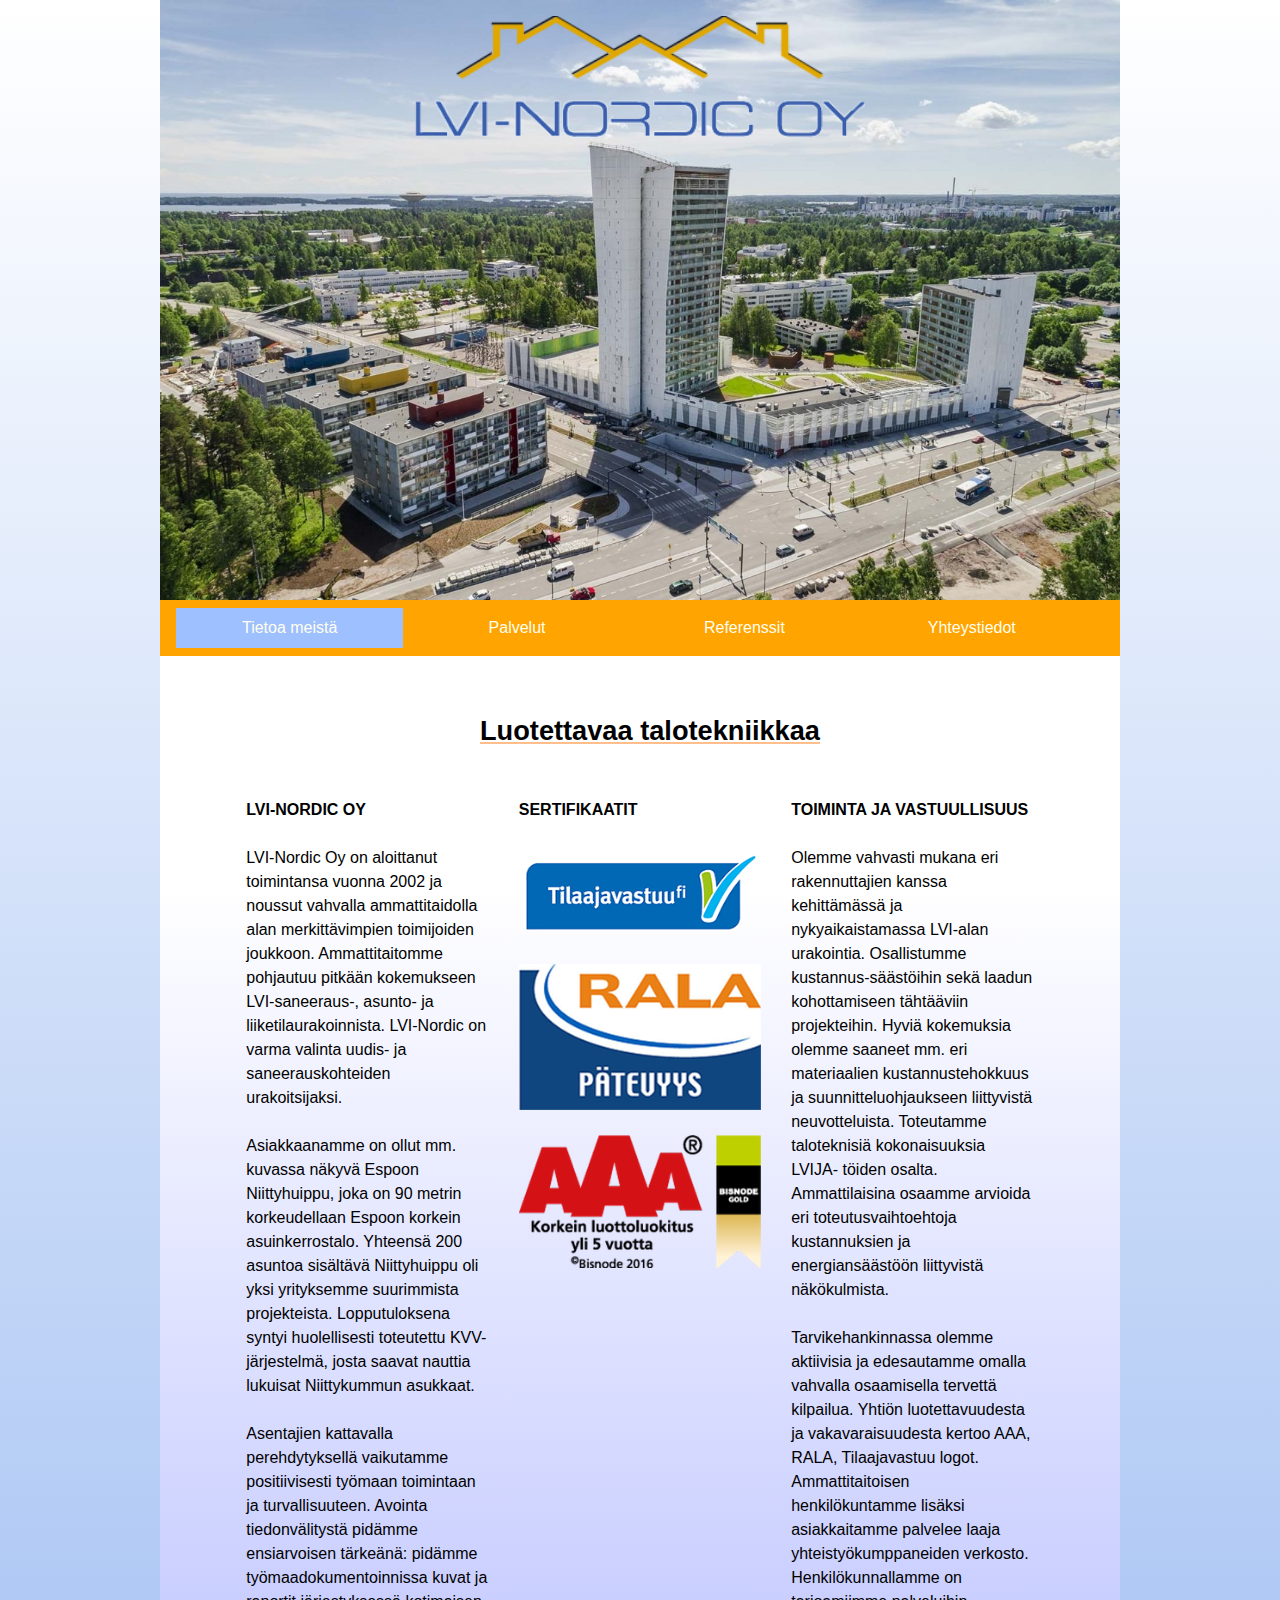
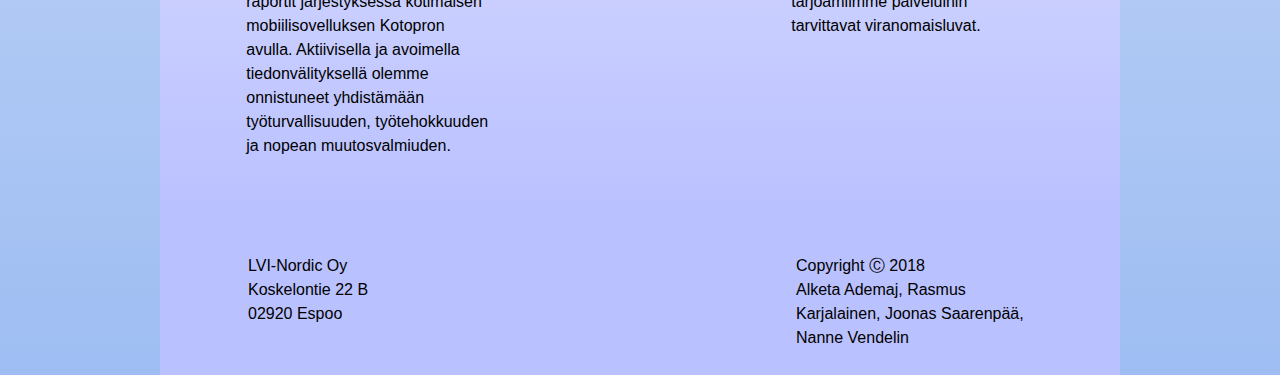
<file: LVI-Nordic-Oy-/Nordic Oy/index/index.html>
<!DOCTYPE html>
<html lang="fi">
  <head>
    <meta charset="UTF-8">
    <meta name="viewport" content="width=device-width, initial-scale=1, shrink-to-fit=no">
    
    <link rel="stylesheet" href="https://maxcdn.bootstrapcdn.com/bootstrap/4.0.0/css/bootstrap.min.css" integrity="sha384-Gn5384xqQ1aoWXA+058RXPxPg6fy4IWvTNh0E263XmFcJlSAwiGgFAW/dAiS6JXm" crossorigin="anonymous">
    <link rel="stylesheet" media="only screen and (max-width: 400px)" type="text/css" href="style_mobile.css" />
    <link rel="stylesheet" media="only screen and (min-width: 401px)" type="text/css"  href="style.css" />

    <title>
      LVI-Nordic Oy
    </title>
    <!-- Required meta tags -->



    <!-- Bootstrap CSS -->

  </head>

  <body>

    <header><img src="../kuvat/uusi_logo1.png" id="logo" class="img-fluid" alt="lvi nordic logo ja taustakuvana espoon niittyhuippu" height=450 width=450></header>

<nav class="navbar navbar-expand-sm navbar-dark">

  <button class="navbar-toggler" type="button" data-toggle="collapse" data-target="#navbarSupportedContent" aria-controls="navbarSupportedContent" aria-expanded="false" aria-label="Toggle navigation">
    <span class="navbar-toggler-icon"></span>
  </button>
  <div class="collapse navbar-collapse" id="navbarSupportedContent">
  <ul class="navbar-nav mr-auto nav-justified">
    <li class="nav-item">
      <a class="nav-link active" href="index.html">Tietoa meistä</a>
    </li>
    <li class="nav-item">
      <a class="nav-link" href="../palvelut/palvelut.html">Palvelut</a>
    </li>
    <li class="nav-item">
      <a class="nav-link" href="../referenssit/referenssit.html">Referenssit</a>
    </li>
    <li class="nav-item">
      <a class="nav-link" href="../yhteystiedot/yhteystiedot.html">Yhteystiedot</a>
    </li>
  </ul>
  </div>
</nav>

      <div class="container">
		<section>
		<h2>Luotettavaa talotekniikkaa</h2>
          <div class="row">
            <div class="col-sm-4 lvinordic"> <b> LVI-NORDIC OY </b> <br><br>
					
					LVI-Nordic Oy on aloittanut toimintansa vuonna 2002 ja noussut vahvalla ammattitaidolla alan merkittävimpien toimijoiden joukkoon. Ammattitaitomme pohjautuu pitkään kokemukseen LVI-saneeraus-, asunto- ja liiketilaurakoinnista. LVI-Nordic on varma valinta uudis- ja saneerauskohteiden urakoitsijaksi.
					<br><br>
					Asiakkaanamme on ollut mm. kuvassa näkyvä Espoon Niittyhuippu, joka on 90 metrin korkeudellaan Espoon korkein asuinkerrostalo. Yhteensä 200 asuntoa sisältävä Niittyhuippu oli yksi yrityksemme suurimmista projekteista. Lopputuloksena syntyi huolellisesti toteutettu KVV-järjestelmä, josta saavat nauttia lukuisat Niittykummun asukkaat.
					<br><br>
					Asentajien kattavalla perehdytyksellä vaikutamme positiivisesti työmaan toimintaan ja turvallisuuteen. Avointa tiedonvälitystä pidämme ensiarvoisen tärkeänä: pidämme työmaadokumentoinnissa kuvat ja raportit järjestyksessä kotimaisen mobiilisovelluksen Kotopron avulla. Aktiivisella ja avoimella tiedonvälityksellä olemme onnistuneet yhdistämään työturvallisuuden, työtehokkuuden ja nopean muutosvalmiuden.
					<br> </div>
			
			<div class="col-sm-4 sertifikaatit"> <b> SERTIFIKAATIT </b> <br><br>
					<img src="../kuvat/tilaajavastuu.png" class="img-fluid sertifikaatti01" alt="kuva tilaajavastuu-logosta">
					<img src="../kuvat/rala.png" class="img-fluid sertifikaatti" alt="kuva Rala-sertifikaatista"> <br>
					<img src="../kuvat/aaa.png" class="img-fluid sertifikaatti" alt="kuva AAA-sertifikaattiluokituksesta"> <br>
			</div>
			
            <div class="col-sm-4 toiminta"> <b> TOIMINTA JA VASTUULLISUUS </b> <br><br>
					
					Olemme vahvasti mukana eri rakennuttajien kanssa kehittämässä ja nykyaikaistamassa LVI-alan urakointia. Osallistumme kustannus-säästöihin sekä laadun kohottamiseen tähtääviin projekteihin. Hyviä kokemuksia olemme saaneet mm. eri materiaalien kustannustehokkuus ja suunnitteluohjaukseen liittyvistä neuvotteluista. Toteutamme taloteknisiä kokonaisuuksia LVIJA- töiden osalta. Ammattilaisina osaamme arvioida eri toteutusvaihtoehtoja kustannuksien ja energiansäästöön liittyvistä näkökulmista.
					<br><br>
					Tarvikehankinnassa olemme aktiivisia ja edesautamme omalla vahvalla osaamisella tervettä kilpailua. Yhtiön luotettavuudesta ja vakavaraisuudesta kertoo AAA, RALA, Tilaajavastuu logot. Ammattitaitoisen henkilökuntamme lisäksi asiakkaitamme palvelee laaja yhteistyökumppaneiden verkosto. Henkilökunnallamme on tarjoamiimme palveluihin tarvittavat viranomaisluvat.
					<br> </div>
					</div>
		</section>
	  </div>
	  
	  
        <!-- Optional JavaScript -->
        <!-- jQuery first, then Popper.js, then Bootstrap JS -->
        <script src="https://code.jquery.com/jquery-3.2.1.slim.min.js" integrity="sha384-KJ3o2DKtIkvYIK3UENzmM7KCkRr/rE9/Qpg6aAZGJwFDMVNA/GpGFF93hXpG5KkN" crossorigin="anonymous"></script>
        <script src="https://cdnjs.cloudflare.com/ajax/libs/popper.js/1.12.9/umd/popper.min.js" integrity="sha384-ApNbgh9B+Y1QKtv3Rn7W3mgPxhU9K/ScQsAP7hUibX39j7fakFPskvXusvfa0b4Q" crossorigin="anonymous"></script>
        <script src="https://maxcdn.bootstrapcdn.com/bootstrap/4.0.0/js/bootstrap.min.js" integrity="sha384-JZR6Spejh4U02d8jOt6vLEHfe/JQGiRRSQQxSfFWpi1MquVdAyjUar5+76PVCmYl" crossorigin="anonymous"></script>

      <footer> <div class="row">
            <div class="col-sm-4"> LVI-Nordic Oy<br>
	Koskelontie 22 B <br>
	02920 Espoo <br> </div>
			<div class="col-sm-4">   </div>
	<div class="col-sm-4"> Copyright &#x24B8; 2018 <br>
			Alketa Ademaj, Rasmus Karjalainen, Joonas Saarenpää, Nanne Vendelin <br> 
			<br> </div>
			<div class="col-sm-4">   </div></div> </footer>

      </body>
    </html>
</file>
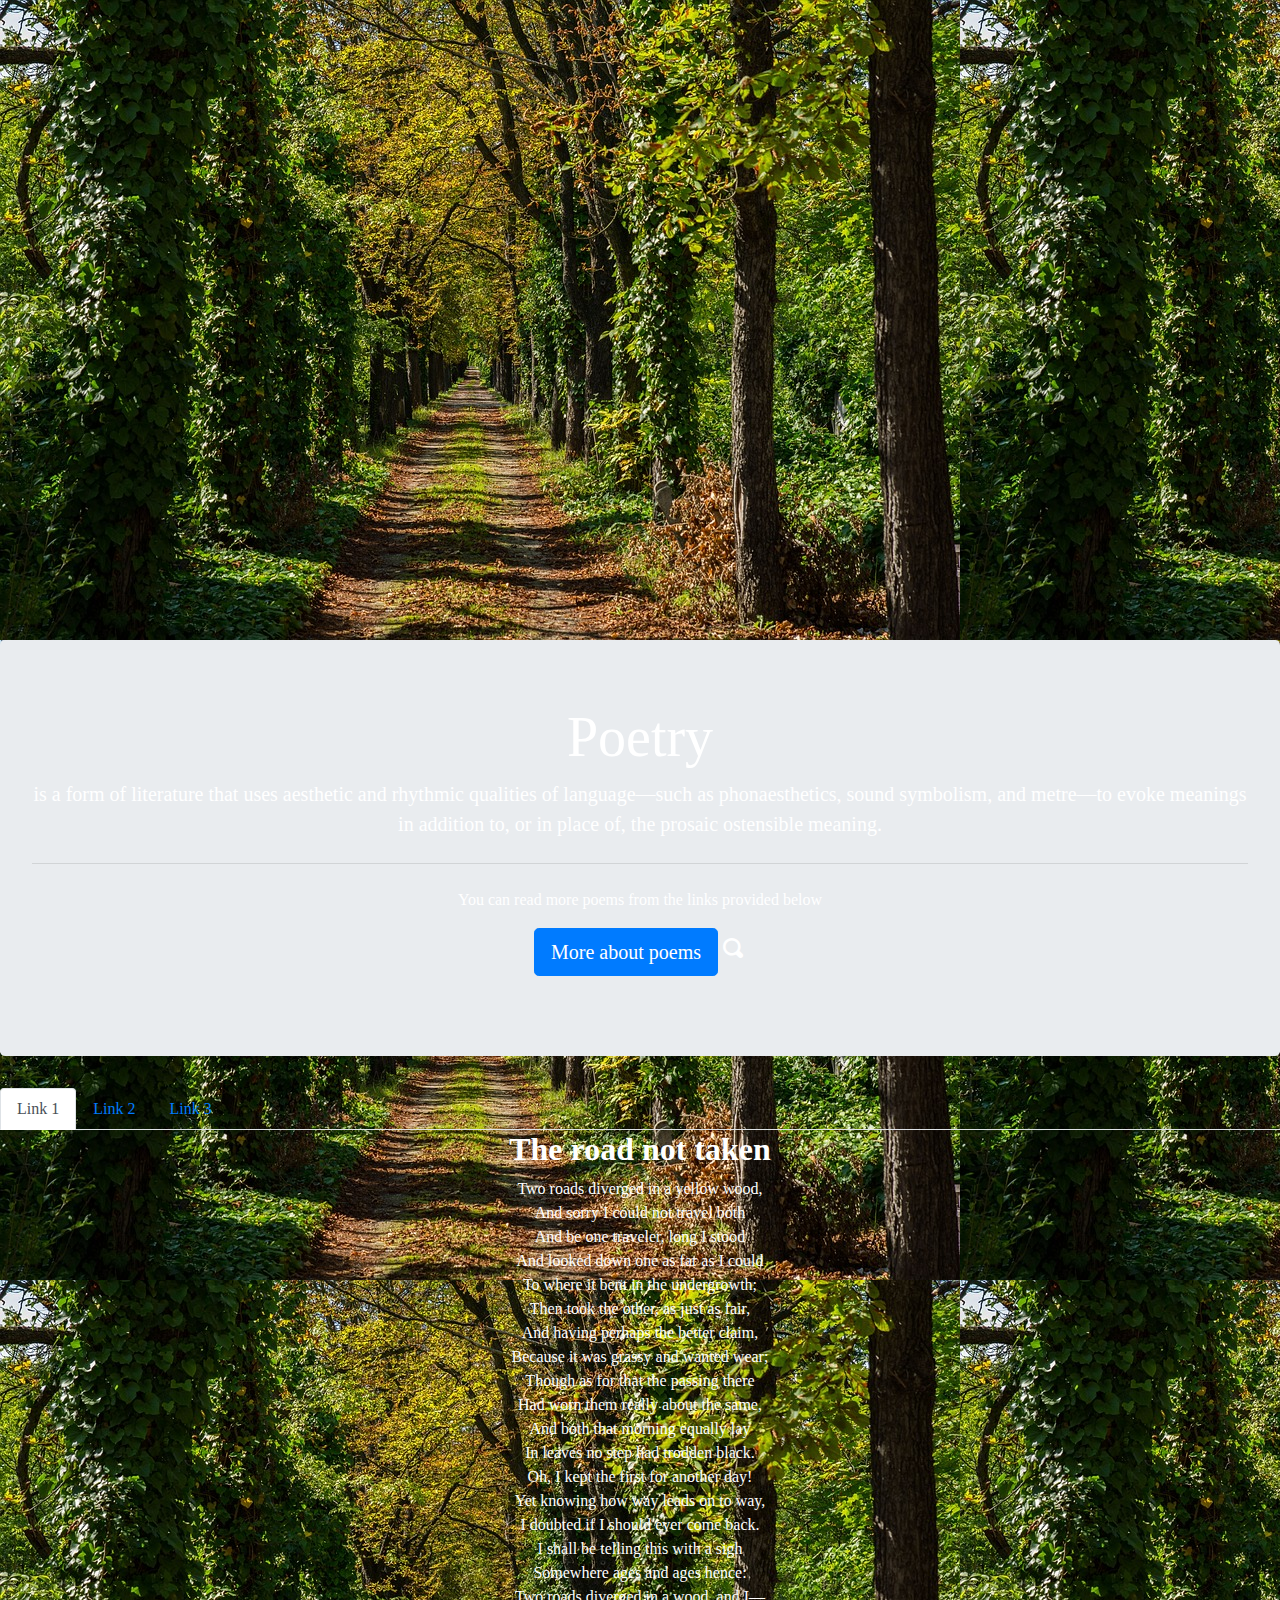
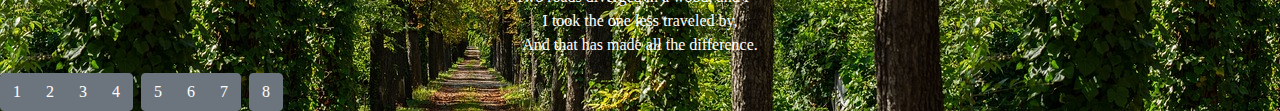
<file: new 1.html>
<!doctype html>
<html lang="en">
  <head>
		<link href="open-iconic-master/open-iconic-master/font/css/open-iconic-bootstrap.css" rel="stylesheet"> 
		<!-- Required meta tags -->
		<meta charset="utf-8">
		<meta name="viewport" content="width=device-width, initial-scale=1, shrink-to-fit=no">

		<!-- Bootstrap CSS -->
		<link rel="stylesheet" href="https://maxcdn.bootstrapcdn.com/bootstrap/4.0.0/css/bootstrap.min.css" integrity="sha384-Gn5384xqQ1aoWXA+058RXPxPg6fy4IWvTNh0E263XmFcJlSAwiGgFAW/dAiS6JXm" crossorigin="anonymous">
		<link href="new2.css" rel="stylesheet" media="screen" type="text/css">
    <title>Hello, world!</title>
  </head>
	<body>
		<img src="road.jpg" class="img-fluid" alt="Road">
	
		<div class="jumbotron">
			<h1 class="display-4">Poetry</h1>
				<p class="lead">is a form of literature that uses aesthetic and rhythmic qualities of language—such 
				as phonaesthetics, sound symbolism, and metre—to evoke meanings in addition to, or in place of, 
				the prosaic ostensible meaning.</p>
			<hr class="my-4">
				<p>You can read more poems from the links provided below</p>
				<p class="lead">
				<a class="btn btn-primary btn-lg" href="#" role="button">More about poems</a>
				<span class="oi oi-magnifying-glass"></span>
				</p>
		</div>
	
		<ul class="nav nav-tabs">
			<li class="nav-item">
				<a class="nav-link active" href="#">Link 1</a>
			</li>
			<li class="nav-item">
				<a class="nav-link" href="#">Link 2</a>
			</li>
			<li class="nav-item">
				<a class="nav-link" href="#">Link 3</a>
			</li>
		</ul>

	
		<h1>The road not taken</h1>
			<p>Two roads diverged in a yellow wood,<br>
				And sorry I could not travel both<br>
				And be one traveler, long I stood<br>
				And looked down one as far as I could<br>
				To where it bent in the undergrowth;<br>
				Then took the other, as just as fair,<br>
				And having perhaps the better claim,<br>
				Because it was grassy and wanted wear;<br>
				Though as for that the passing there<br>
				Had worn them really about the same,<br>
				And both that morning equally lay<br>
				In leaves no step had trodden black.<br>
				Oh, I kept the first for another day!<br>
				Yet knowing how way leads on to way,<br>
				I doubted if I should ever come back.<br>
				I shall be telling this with a sigh<br>
				Somewhere ages and ages hence:<br>
				Two roads diverged in a wood, and I—<br>
				I took the one less traveled by,<br>
				And that has made all the difference.</p>
			
		<div class="btn-toolbar" role="toolbar" aria-label="Toolbar with button groups">
			<div class="btn-group mr-2" role="group" aria-label="First group">
				<button type="button" class="btn btn-secondary">1</button>
				<button type="button" class="btn btn-secondary">2</button>
				<button type="button" class="btn btn-secondary">3</button>
				<button type="button" class="btn btn-secondary">4</button>
			</div>
			<div class="btn-group mr-2" role="group" aria-label="Second group">
				<button type="button" class="btn btn-secondary">5</button>
				<button type="button" class="btn btn-secondary">6</button>
				<button type="button" class="btn btn-secondary">7</button>
			</div>
			<div class="btn-group" role="group" aria-label="Third group">
				<button type="button" class="btn btn-secondary">8</button>
			</div>
		</div>

		<!-- Optional JavaScript -->
		<!-- jQuery first, then Popper.js, then Bootstrap JS -->
		<script src="https://code.jquery.com/jquery-3.2.1.slim.min.js" integrity="sha384-KJ3o2DKtIkvYIK3UENzmM7KCkRr/rE9/Qpg6aAZGJwFDMVNA/GpGFF93hXpG5KkN" crossorigin="anonymous"></script>
		<script src="https://cdnjs.cloudflare.com/ajax/libs/popper.js/1.12.9/umd/popper.min.js" integrity="sha384-ApNbgh9B+Y1QKtv3Rn7W3mgPxhU9K/ScQsAP7hUibX39j7fakFPskvXusvfa0b4Q" crossorigin="anonymous"></script>
		<script src="https://maxcdn.bootstrapcdn.com/bootstrap/4.0.0/js/bootstrap.min.js" integrity="sha384-JZR6Spejh4U02d8jOt6vLEHfe/JQGiRRSQQxSfFWpi1MquVdAyjUar5+76PVCmYl" crossorigin="anonymous"></script>
	</body>
</html>
</file>
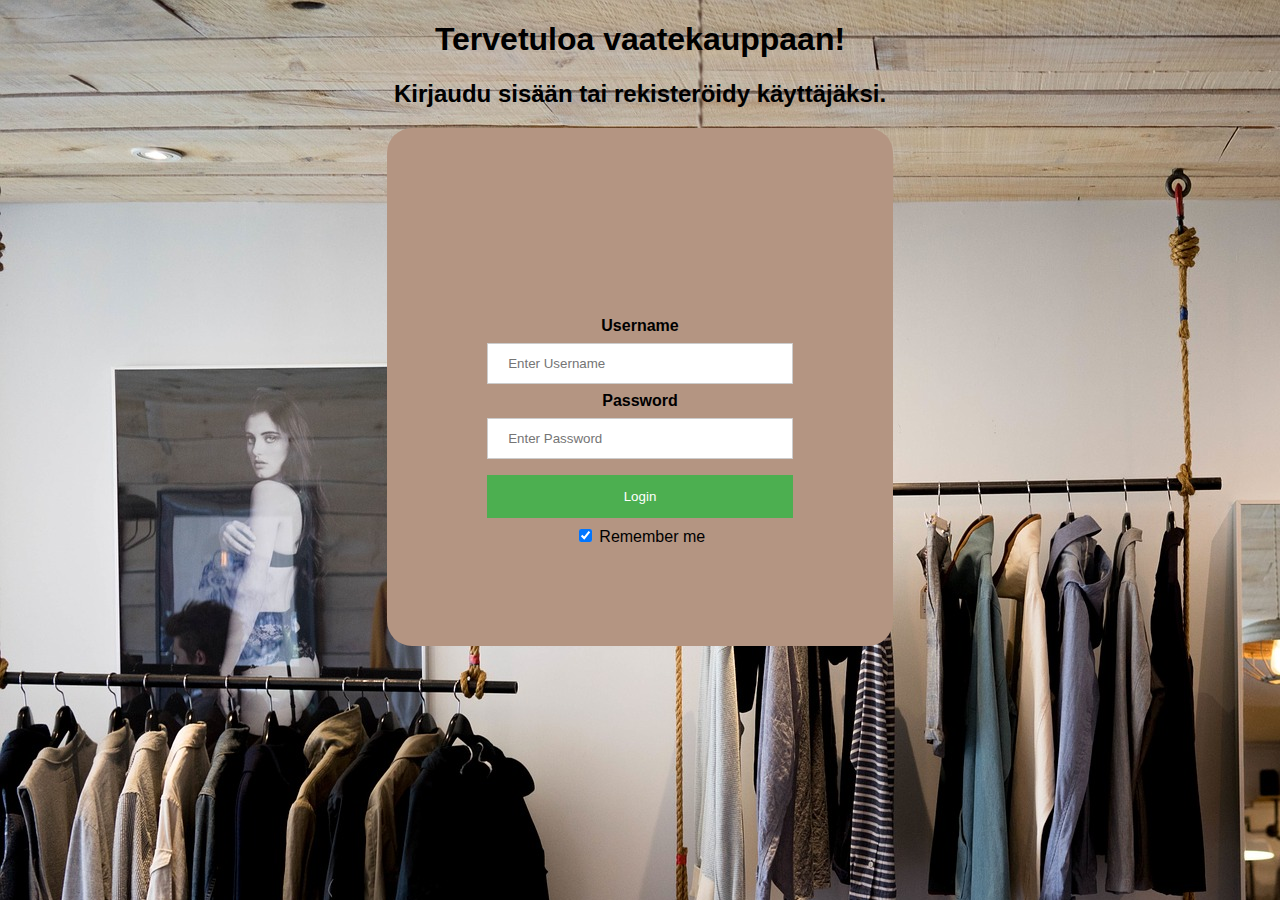
<file: Verkkokauppa/webpage.html>
<!DOCTYPE html>
<html lang="en">
<head>
<title>Vaatekaupa</title>
<meta charset="utf-8">
<link rel="stylesheet" type="text/css" href="mystyle.css">
</head>
        <body>
            <h1>Tervetuloa vaatekauppaan!</h1>
            <h2>Kirjaudu sisään tai rekisteröidy käyttäjäksi.</h2>
                  
                      <div class="container">
                        <label for="uname"><b>Username</b></label>
                        <input type="text" placeholder="Enter Username" name="uname" required>
                  
                        <label for="psw"><b>Password</b></label>
                        <input type="password" placeholder="Enter Password" name="psw" required>
                          
                        <button type="submit">Login</button>
                        <label>
                          <input type="checkbox" checked="checked" name="remember"> Remember me
                        </label>
                      </div>
                    </form>
                  
                  <script>
                  // Get the modal
                  var modal = document.getElementById('id01');
                  
                  // When the user clicks anywhere outside of the modal, close it
                  window.onclick = function(event) {
                      if (event.target == modal) {
                          modal.style.display = "none";
                      }
                  }
                  </script>
                  

            </div>

        </body>
</html>
</file>
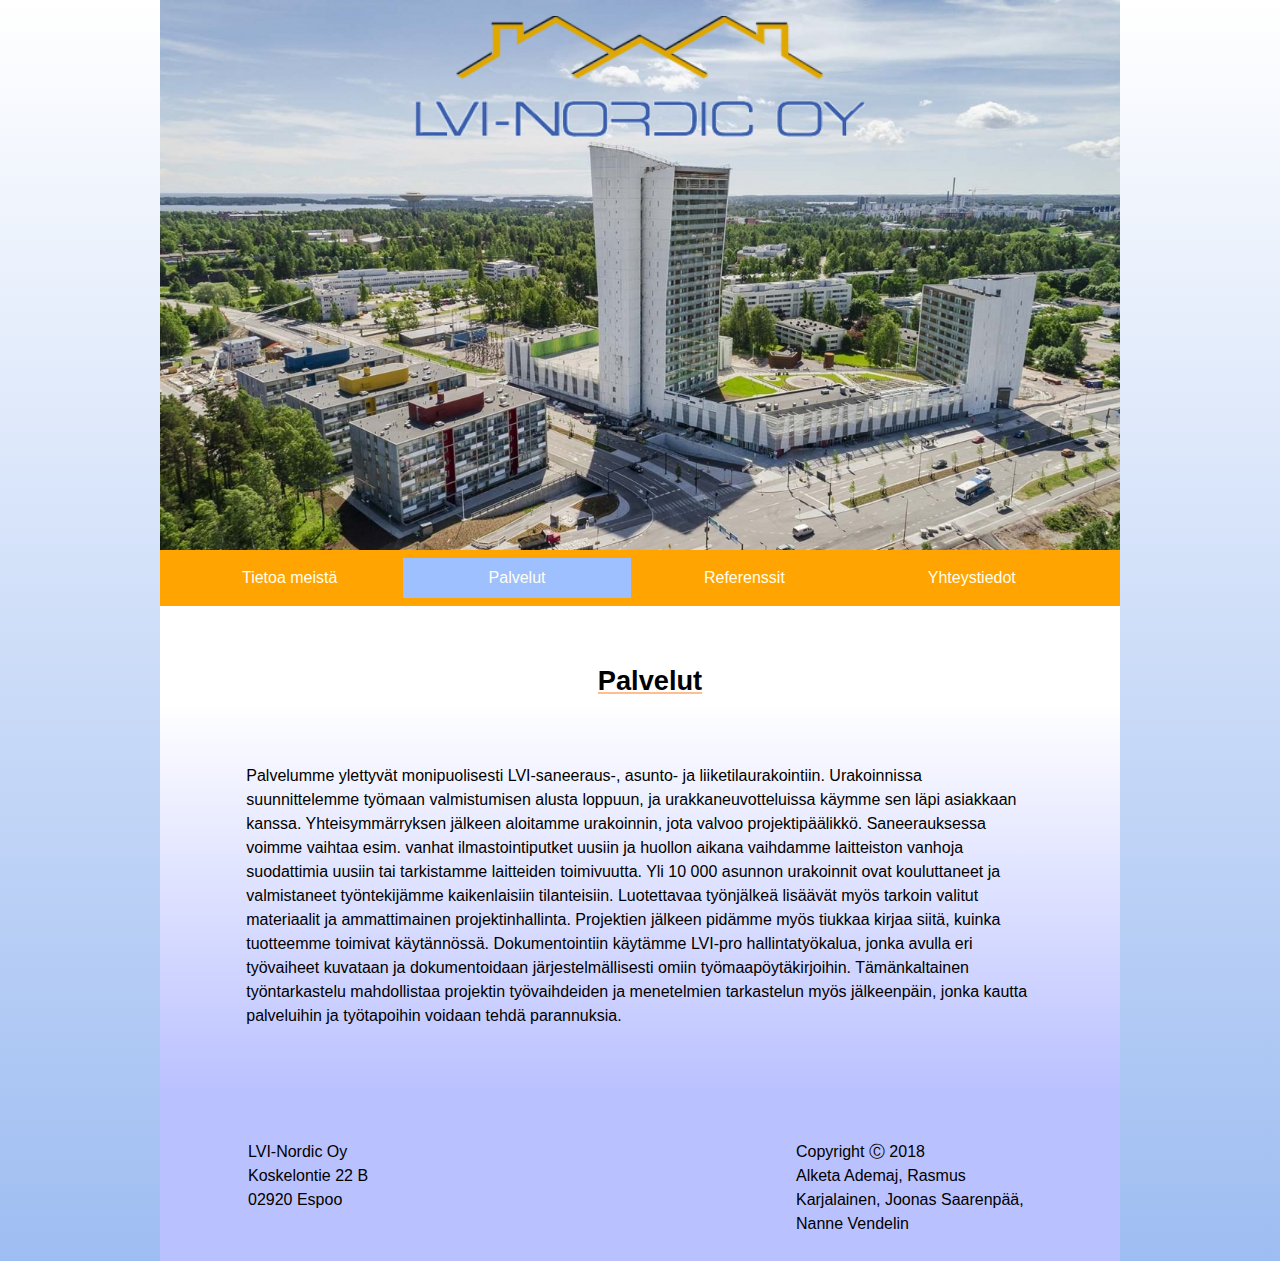
<file: LVI-Nordic-Oy-/Nordic Oy/palvelut/palvelut.html>
<!DOCTYPE html>
<html lang="fi">
<head>
	<meta charset="UTF-8">
	<meta name="viewport" content="width=device-width, initial-scale=1, shrink-to-fit=no">
	
	<link rel="stylesheet" href="https://maxcdn.bootstrapcdn.com/bootstrap/4.0.0/css/bootstrap.min.css" integrity="sha384-Gn5384xqQ1aoWXA+058RXPxPg6fy4IWvTNh0E263XmFcJlSAwiGgFAW/dAiS6JXm" crossorigin="anonymous">
	 <link rel="stylesheet" media="only screen and (max-width: 400px)" type="text/css" href="style_mobile.css" />
    <link rel="stylesheet" media="only screen and (min-width: 401px)" type="text/css"  href="style.css" />


	<title>
	LVI-Nordic Oy Palvelut
	</title>
<!-- Required meta tags -->

    

    <!-- Bootstrap CSS -->
    
</head>

<body>

<header><img src="../kuvat/uusi_logo1.png" id="logo" class="img-fluid" alt="lvi nordic logo" height=450 width=450></header>

<nav class="navbar navbar-expand-sm  navbar-dark">

  <button class="navbar-toggler" type="button" data-toggle="collapse" data-target="#navbarSupportedContent" aria-controls="navbarSupportedContent" aria-expanded="false" aria-label="Toggle navigation">
    <span class="navbar-toggler-icon"></span>
  </button>
  <div class="collapse navbar-collapse" id="navbarSupportedContent">
  <ul class="navbar-nav mr-auto nav-justified">
    <li class="nav-item">
      <a class="nav-link" href="../index/index.html">Tietoa meistä</a>
    </li>
    <li class="nav-item">
      <a class="nav-link active" href="palvelut.html">Palvelut</a>
    </li>
    <li class="nav-item">
      <a class="nav-link" href="../referenssit/referenssit.html">Referenssit</a>
    </li>
    <li class="nav-item">
      <a class="nav-link" href="../yhteystiedot/yhteystiedot.html">Yhteystiedot</a>
    </li>
  </ul>
  </div>
</nav>
	
<div class="container">
	<section>	<h2> Palvelut </h2>

		<div class="row">
		<div class="col-sm-12"><p>


		<p> Palvelumme ylettyvät monipuolisesti LVI-saneeraus-, asunto- ja liiketilaurakointiin. Urakoinnissa suunnittelemme työmaan valmistumisen alusta loppuun, ja urakkaneuvotteluissa käymme sen läpi asiakkaan kanssa. Yhteisymmärryksen jälkeen aloitamme urakoinnin, jota valvoo projektipäälikkö. Saneerauksessa voimme vaihtaa esim. vanhat ilmastointiputket uusiin ja huollon aikana vaihdamme laitteiston vanhoja suodattimia uusiin tai tarkistamme laitteiden toimivuutta. Yli 10 000 asunnon urakoinnit ovat kouluttaneet ja valmistaneet työntekijämme kaikenlaisiin tilanteisiin. Luotettavaa työnjälkeä lisäävät myös tarkoin valitut materiaalit ja ammattimainen projektinhallinta. Projektien jälkeen pidämme myös tiukkaa kirjaa siitä, kuinka tuotteemme toimivat käytännössä. Dokumentointiin käytämme LVI-pro hallintatyökalua, jonka avulla eri työvaiheet kuvataan ja dokumentoidaan järjestelmällisesti omiin työmaapöytäkirjoihin. Tämänkaltainen työntarkastelu mahdollistaa projektin työvaihdeiden ja menetelmien tarkastelun myös jälkeenpäin, jonka kautta palveluihin ja työtapoihin voidaan tehdä parannuksia.  </p>
	  </div></div>
	</section> </div>
<footer> <div class="row">
            <div class="col-sm-4"> LVI-Nordic Oy<br>
	Koskelontie 22 B <br>
	02920 Espoo <br> </div>
			<div class="col-sm-4">   </div>
			<div class="col-sm-4"> Copyright &#x24B8; 2018 <br>
			Alketa Ademaj, Rasmus Karjalainen, Joonas Saarenpää, Nanne Vendelin <br> 
			<br> </div>
			<div class="col-sm-4">   </div></div> </footer>
			
	<!-- Optional JavaScript -->
    <!-- jQuery first, then Popper.js, then Bootstrap JS -->
		<script src="https://code.jquery.com/jquery-3.2.1.slim.min.js" integrity="sha384-KJ3o2DKtIkvYIK3UENzmM7KCkRr/rE9/Qpg6aAZGJwFDMVNA/GpGFF93hXpG5KkN" crossorigin="anonymous"></script>
        <script src="https://cdnjs.cloudflare.com/ajax/libs/popper.js/1.12.9/umd/popper.min.js" integrity="sha384-ApNbgh9B+Y1QKtv3Rn7W3mgPxhU9K/ScQsAP7hUibX39j7fakFPskvXusvfa0b4Q" crossorigin="anonymous"></script>
        <script src="https://maxcdn.bootstrapcdn.com/bootstrap/4.0.0/js/bootstrap.min.js" integrity="sha384-JZR6Spejh4U02d8jOt6vLEHfe/JQGiRRSQQxSfFWpi1MquVdAyjUar5+76PVCmYl" crossorigin="anonymous"></script>

</body>
</html>
</file>
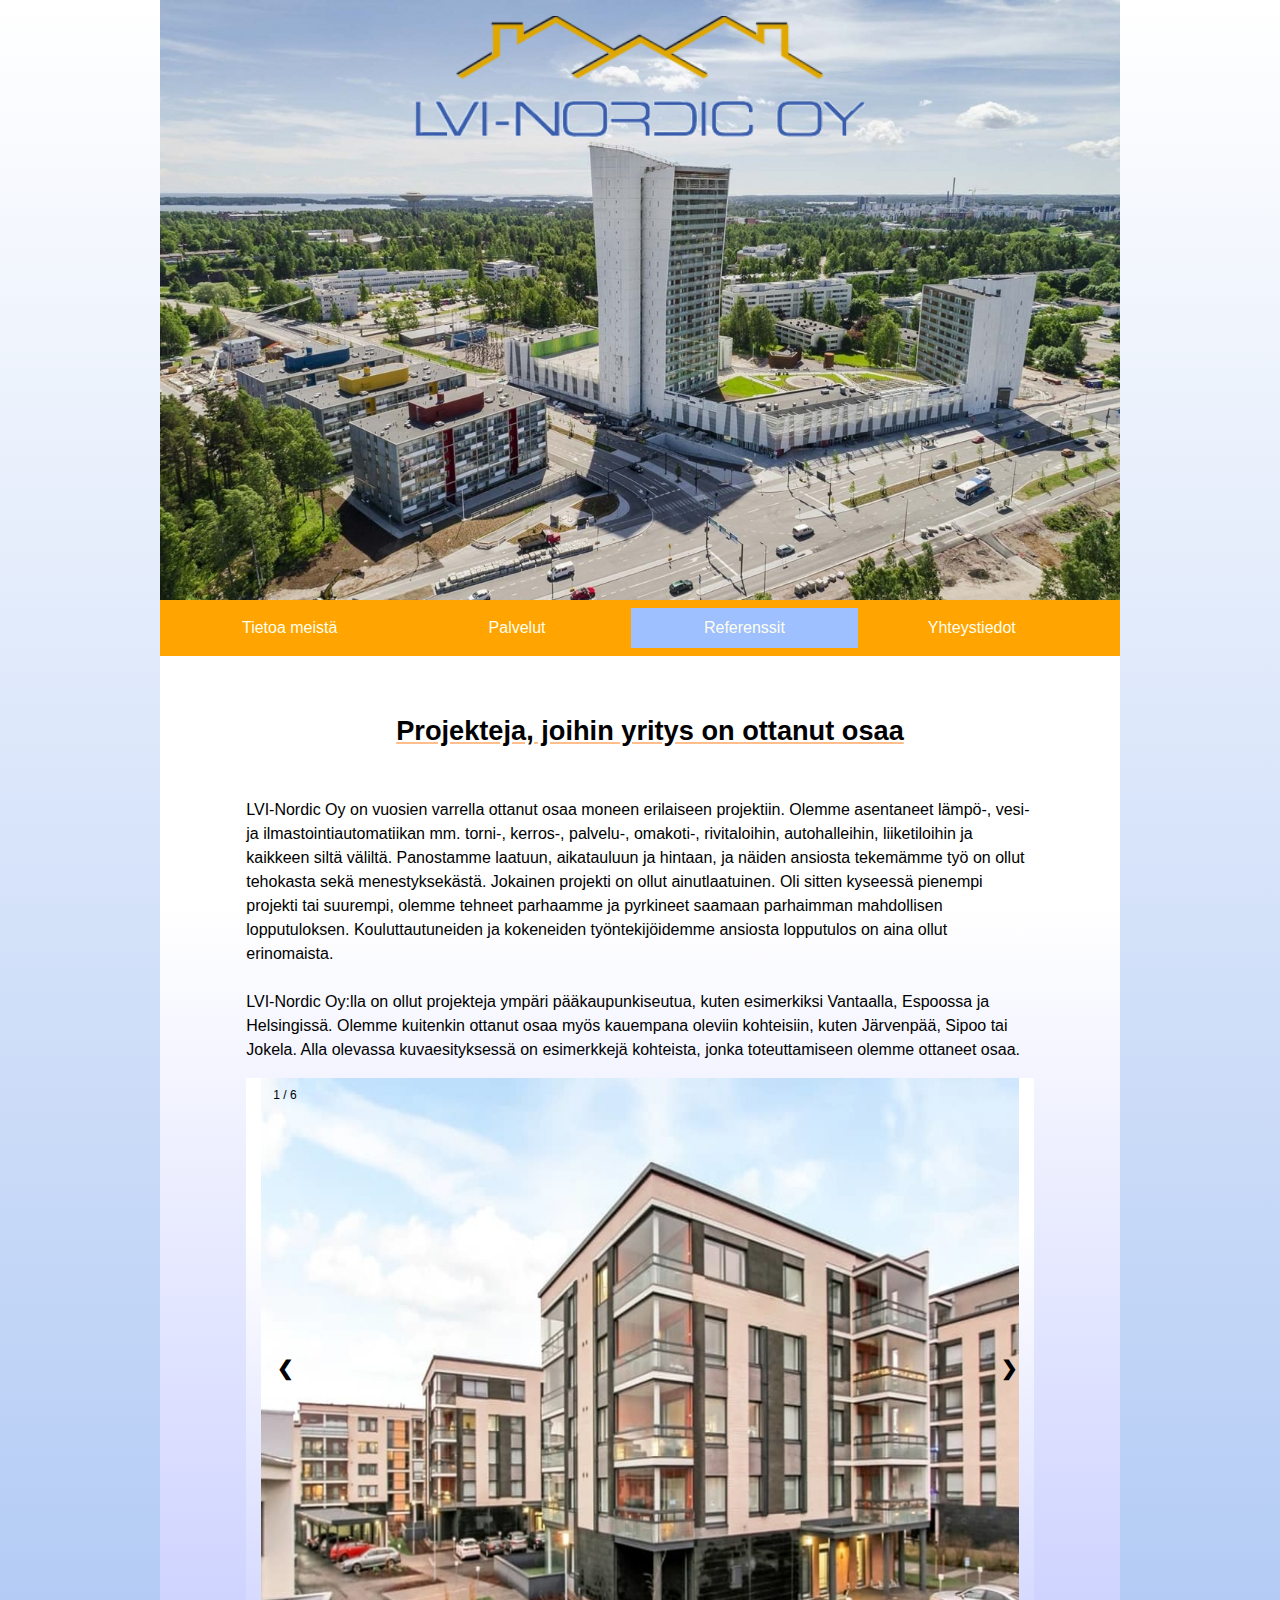
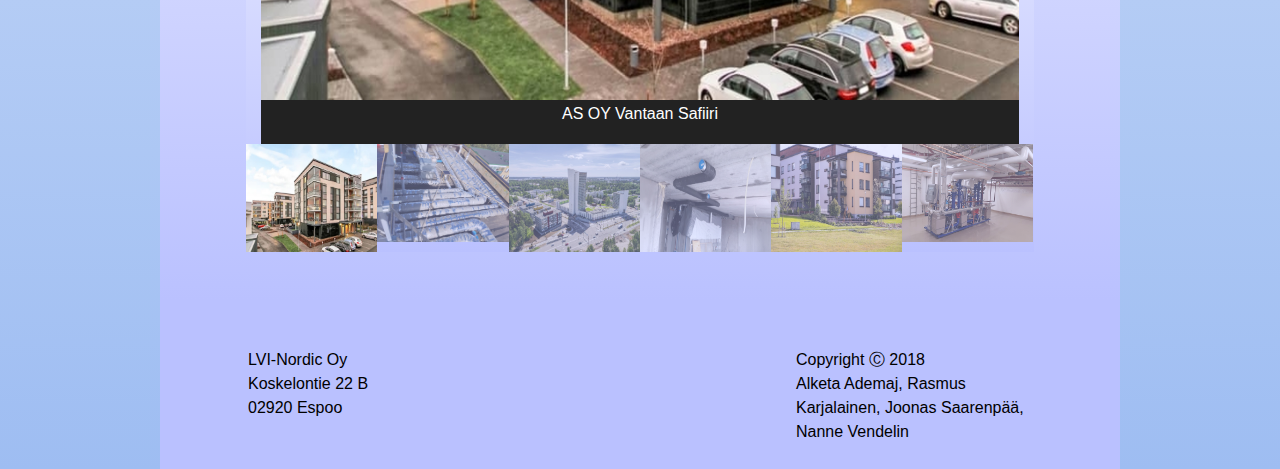
<file: LVI-Nordic-Oy-/Nordic Oy/referenssit/referenssit.html>
<!DOCTYPE html>
<html lang="fi">
	<head>
		<meta charset="UTF-8">
		<meta name="viewport" content="width=device-width, initial-scale=1, shrink-to-fit=no">
	
			<link rel="stylesheet" href="https://maxcdn.bootstrapcdn.com/bootstrap/4.0.0/css/bootstrap.min.css" integrity="sha384-Gn5384xqQ1aoWXA+058RXPxPg6fy4IWvTNh0E263XmFcJlSAwiGgFAW/dAiS6JXm" crossorigin="anonymous">
			<link rel="stylesheet" media="only screen and (max-width: 400px)" type="text/css" href="style_mobile.css" />
			<link rel="stylesheet" media="only screen and (min-width: 401px)" type="text/css"  href="style.css" />

	<title>
	LVI-Nordic Oy
	</title>
<!-- Required meta tags -->

    

    <!-- Bootstrap CSS -->
    
	</head>

		<body>

			<header>
				<img src="../kuvat/uusi_logo1.png" id="logo" class="img-fluid" alt="lvi nordic logo" height=450 width=450>			
			</header>
	
			<nav class="navbar navbar-expand-sm  navbar-dark">

				<button class="navbar-toggler" type="button" data-toggle="collapse" data-target="#navbarSupportedContent" aria-controls="navbarSupportedContent" aria-expanded="false" aria-label="Toggle navigation">
					<span class="navbar-toggler-icon"></span>
				</button>
				<div class="collapse navbar-collapse" id="navbarSupportedContent">
					<ul class="navbar-nav mr-auto nav-justified">
						<li class="nav-item">
							<a class="nav-link" href="../index/index.html">Tietoa meistä</a>
						</li>
						<li class="nav-item">
							<a class="nav-link" href="../palvelut/palvelut.html">Palvelut</a>
						</li>
						<li class="nav-item">
							<a class="nav-link active" href="referenssit.html">Referenssit</a>
						</li>
						<li class="nav-item">
							<a class="nav-link" href="../yhteystiedot/yhteystiedot.html">Yhteystiedot</a>
						</li>
					</ul>
				</div>
		</nav>
			


			
				<div class="container">
					<section>
					<div class="row">
						<div class="col-sm-12">
							<h2>Projekteja, joihin yritys on ottanut osaa</h2>
								<p> LVI-Nordic Oy on vuosien varrella ottanut osaa moneen erilaiseen projektiin.
								Olemme asentaneet lämpö-, vesi- ja ilmastointiautomatiikan mm. torni-, kerros-, palvelu-, omakoti-,	
								rivitaloihin, autohalleihin, liiketiloihin ja kaikkeen siltä väliltä. Panostamme
								laatuun, aikatauluun ja hintaan, ja näiden ansiosta tekemämme työ on ollut
								tehokasta sekä menestyksekästä. Jokainen projekti on ollut ainutlaatuinen. Oli sitten 
								kyseessä pienempi projekti tai suurempi, olemme tehneet parhaamme ja pyrkineet saamaan 
								parhaimman mahdollisen lopputuloksen. Kouluttautuneiden ja kokeneiden työntekijöidemme ansiosta 
								lopputulos on aina ollut erinomaista. <br><br>
								LVI-Nordic Oy:lla on ollut projekteja ympäri pääkaupunkiseutua, kuten esimerkiksi Vantaalla, Espoossa ja Helsingissä. 
								Olemme kuitenkin ottanut osaa myös kauempana oleviin kohteisiin, kuten Järvenpää,
								Sipoo tai Jokela. Alla olevassa kuvaesityksessä on esimerkkejä kohteista, jonka toteuttamiseen 
								olemme ottaneet osaa. 
								</p>
							
				<!-- Container for the image gallery -->
				<div class="container">

				<!-- Full-width images with number text -->
				<div class="mySlides">
					<div class="numbertext">1 / 6</div>
						<img src="../kuvat/Safiiri.jpg" style="width:100%" alt="AS OY Vantaan Safiiri">
				</div>

				<div class="mySlides">
					<div class="numbertext">2 / 6</div>
						<img src="../kuvat/katto.png" style="width:100%" alt="AS OY Vantaan Verso: Ilmastointikanavien asennus tasakatolla">
				</div>

				<div class="mySlides">
					<div class="numbertext">3 / 6</div>
						<img src="../kuvat/Niittyhuippu.jpg" style="width:100%" alt="AS OY Espoon Niittyhuippu">
				</div>
							
				<div class="mySlides">
					<div class="numbertext">4 / 6</div>
						<img src="../kuvat/Sipoo.jpg" style="width:100%" alt="AS OY Sipoon Killinki: Tuloilmakanavan asennus eristeen kanssa, johon kuuluu viilennys">
				</div>
							
				<div class="mySlides">
					<div class="numbertext">5 / 6</div>
						<img src="../kuvat/Pajala.jpg" style="width:100%" alt="AS OY Järvenpään Pajala">
				</div>
							
				<div class="mySlides">
					<div class="numbertext">6 / 6</div>
						<img src="../kuvat/Laitteisto.jpg" style="width:100%" alt="AS OY Espoon Niittyhuippu: Lämmönjakohuone">
				</div>

 
	<!-- Next and previous buttons -->
				<a class="prev" onclick="plusSlides(-1)">&#10094;</a>
				<a class="next" onclick="plusSlides(1)">&#10095;</a>
				
	<!-- Image text -->
				<div class="caption-container">
					<p id="caption"></p>
				</div>

  <!-- Thumbnail images -->
				<div class="row">
					<div class="column">
						<img class="demo cursor" src="../kuvat/Safiiri.jpg" style="width:100%" onclick="currentSlide(1)" alt="AS OY Vantaan Safiiri">
				</div>
				
				<div class="column"> 
					<img class="demo cursor" src="../kuvat/katto.png" style="width:100%" onclick="currentSlide(2)" alt="AS OY Vantaan Verso: Ilmastointikanavien asennus tasakatolla">
				</div>
				
				<div class="column">
					<img class="demo cursor" src="../kuvat/Niittyhuippu.jpg" style="width:100%" onclick="currentSlide(3)" alt="AS OY Espoon Niittyhuippu">
				</div>
				
				<div class="column">
					<img class="demo cursor" src="../kuvat/Sipoo.jpg" style="width:100%" onclick="currentSlide(4)" alt="AS OY Sipoon Killinki: Tuloilmakanavan asennus eristeen kanssa, johon kuuluu viilennys">
				</div>
				
				<div class="column">
					<img class="demo cursor" src="../kuvat/Pajala.jpg" style="width:100%" onclick="currentSlide(5)" alt="AS OY Järvenpään Pajala">
				</div>
				
				<div class="column">
					<img class="demo cursor" src="../kuvat/Laitteisto.jpg" style="width:100%" onclick="currentSlide(6)" alt="AS OY Espoon Niittyhuippu: Lämmönjakohuone">
				</div>
	
			<script>
			var slideIndex = 1;
			showSlides(slideIndex);

			function plusSlides(n) {
			showSlides(slideIndex += n);
			}

			function currentSlide(n) {
			showSlides(slideIndex = n);
			}

			function showSlides(n) {
			var i;
			var slides = document.getElementsByClassName("mySlides");
			var dots = document.getElementsByClassName("demo");
			var captionText = document.getElementById("caption");
			if (n > slides.length) {slideIndex = 1}
			if (n < 1) {slideIndex = slides.length}
			for (i = 0; i < slides.length; i++) {
			slides[i].style.display = "none";
			}
			for (i = 0; i < dots.length; i++) {
			dots[i].className = dots[i].className.replace(" active", "");
			}
			slides[slideIndex-1].style.display = "block";
			dots[slideIndex-1].className += " active";
			captionText.innerHTML = dots[slideIndex-1].alt;
			}
			</script>



				</div>
					</div>
						</div>	
				</div>
				</section>
			</div>
			
				<!-- Optional JavaScript -->
				<!-- jQuery first, then Popper.js, then Bootstrap JS -->
				<script src="https://code.jquery.com/jquery-3.2.1.slim.min.js" integrity="sha384-KJ3o2DKtIkvYIK3UENzmM7KCkRr/rE9/Qpg6aAZGJwFDMVNA/GpGFF93hXpG5KkN" crossorigin="anonymous"></script>
				<script src="https://cdnjs.cloudflare.com/ajax/libs/popper.js/1.12.9/umd/popper.min.js" integrity="sha384-ApNbgh9B+Y1QKtv3Rn7W3mgPxhU9K/ScQsAP7hUibX39j7fakFPskvXusvfa0b4Q" crossorigin="anonymous"></script>
				<script src="https://maxcdn.bootstrapcdn.com/bootstrap/4.0.0/js/bootstrap.min.js" integrity="sha384-JZR6Spejh4U02d8jOt6vLEHfe/JQGiRRSQQxSfFWpi1MquVdAyjUar5+76PVCmYl" crossorigin="anonymous"></script>


			<footer> 
				<div class="row">
					<div class="col-sm-4"> LVI-Nordic Oy<br>
					Koskelontie 22 B <br>
					02920 Espoo <br> 
					</div>
					
				<div class="col-sm-4">   </div>
					<div class="col-sm-4"> Copyright &#x24B8; 2018 <br>
					Alketa Ademaj, Rasmus Karjalainen, Joonas Saarenpää, Nanne Vendelin <br> 
					<br>
					</div>
					
				<div class="col-sm-4">  
				</div>
				</div>
			</footer>

		</body>
</html>
</file>
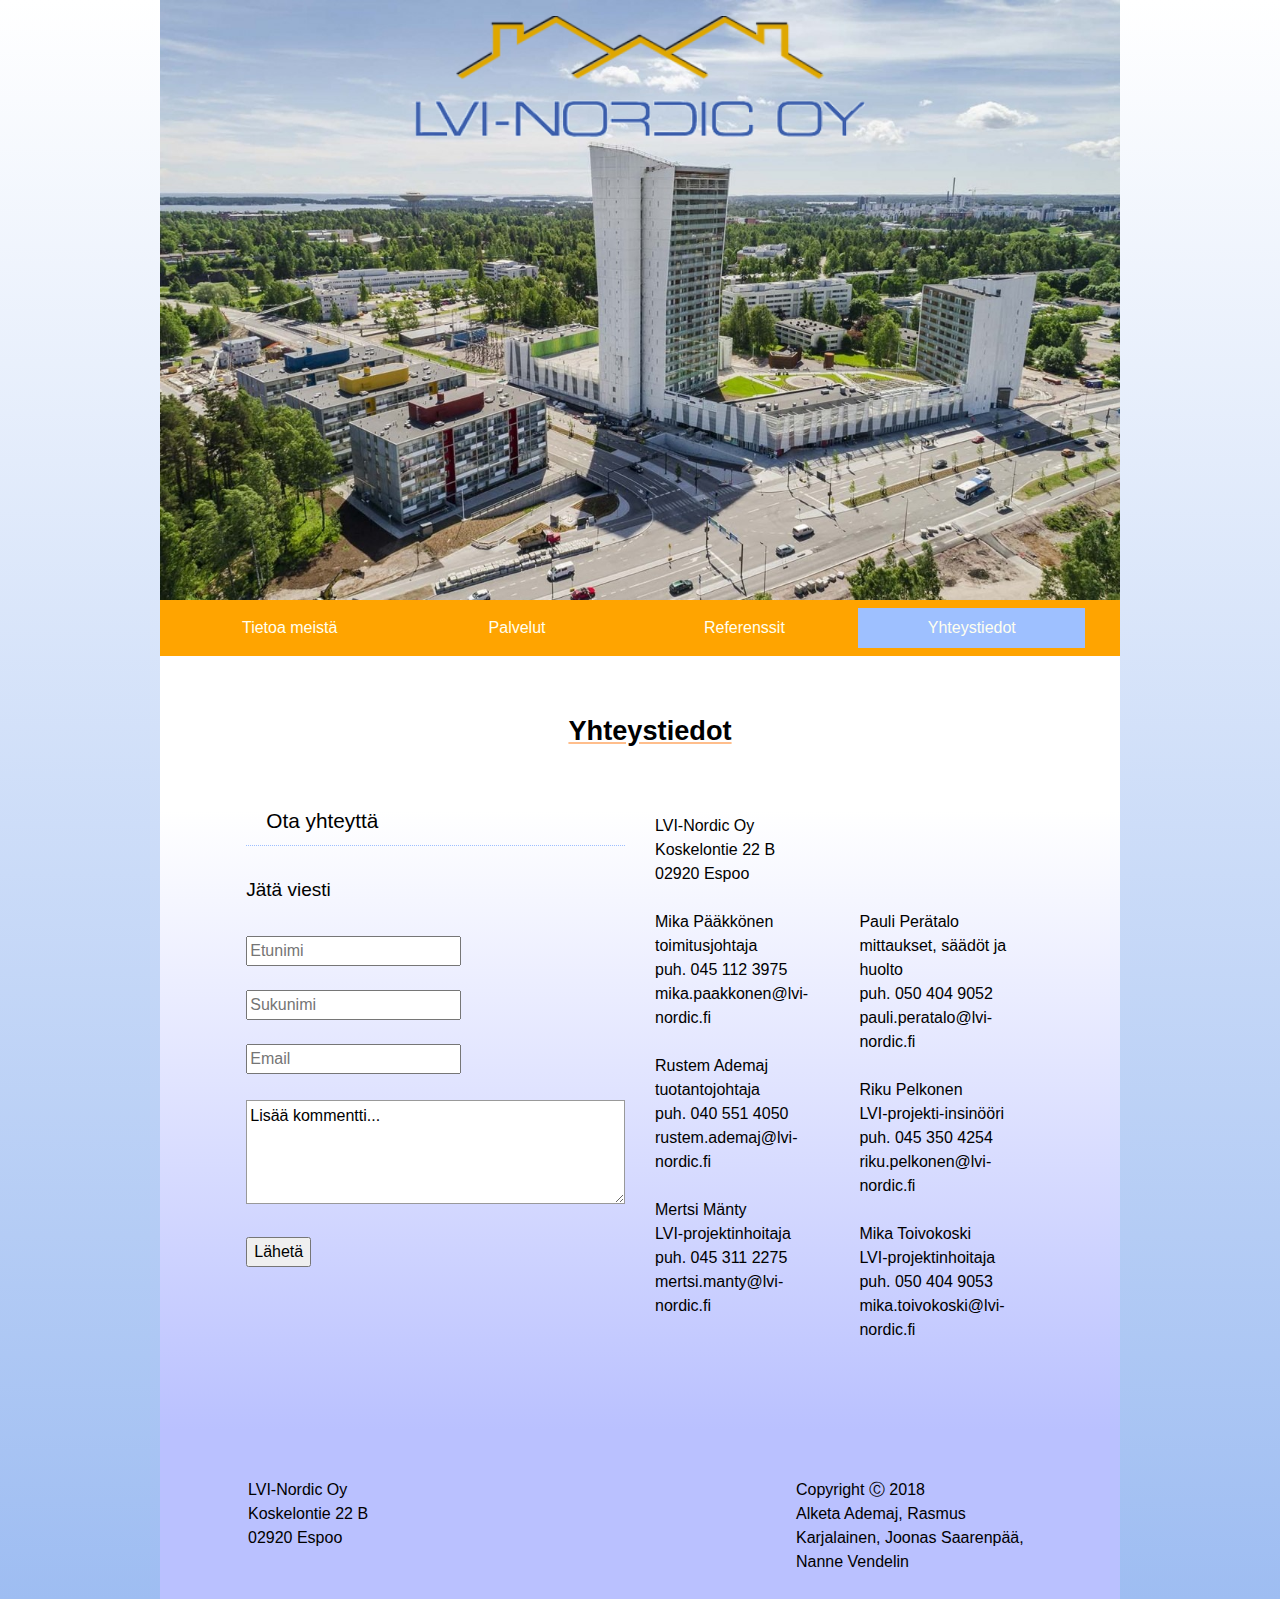
<file: LVI-Nordic-Oy-/Nordic Oy/yhteystiedot/yhteystiedot.html>
<!DOCTYPE html>
<html lang="fi">
<head>
	<meta charset="UTF-8">
	<meta name="viewport" content="width=device-width, initial-scale=1, shrink-to-fit=no">
	
	<link rel="stylesheet" href="https://maxcdn.bootstrapcdn.com/bootstrap/4.0.0/css/bootstrap.min.css" integrity="sha384-Gn5384xqQ1aoWXA+058RXPxPg6fy4IWvTNh0E263XmFcJlSAwiGgFAW/dAiS6JXm" crossorigin="anonymous">
	<link rel="stylesheet" media="only screen and (max-width: 400px)" type="text/css" href="style_mobile.css" />
    <link rel="stylesheet" media="only screen and (min-width: 401px)" type="text/css"  href="style.css" />

	<title>
	LVI-Nordic Oy Yhteystiedot
	</title>
<!-- Required meta tags -->

    

    <!-- Bootstrap CSS -->
    
</head>

<body>

<header><img src="../kuvat/uusi_logo1.png" id="logo" class="img-fluid" alt="lvi nordic logo" height=450 width=450></header>
	
<nav class="navbar navbar-expand-sm  navbar-dark">

  <button class="navbar-toggler" type="button" data-toggle="collapse" data-target="#navbarSupportedContent" aria-controls="navbarSupportedContent" aria-expanded="false" aria-label="Toggle navigation">
    <span class="navbar-toggler-icon"></span>
  </button>
  <div class="collapse navbar-collapse" id="navbarSupportedContent">
  <ul class="navbar-nav mr-auto nav-justified">
    <li class="nav-item">
      <a class="nav-link" href="../index/index.html">Tietoa meistä</a>
    </li>
    <li class="nav-item">
      <a class="nav-link" href="../palvelut/palvelut.html">Palvelut</a>
    </li>
    <li class="nav-item">
      <a class="nav-link" href="../referenssit/referenssit.html">Referenssit</a>
    </li>
    <li class="nav-item">
      <a class="nav-link active" href="yhteystiedot.html">Yhteystiedot</a>
    </li>
  </ul>
  </div>
</nav>
	
	
<div class="container">
<section>	<h2> Yhteystiedot </h2>

<div class="row">
<div class="col-sm-6"> <h3> Ota yhteyttä </h3>
<form>
	<fieldset>
		<legend> Jätä viesti </legend>
  <br>
  <input type="text" name="firstname" placeholder="Etunimi" required>
  <br>
  <br>
  <input type="text" name="lastname" placeholder="Sukunimi" required>
  <br>
  <br>
  <input type="text" name="email" placeholder="Email" required>
    <br><br>
  <textarea name="comment" rows="4" cols="44">
Lisää kommentti...</textarea> <br>  
  <br>
    <input type="submit" value="Lähetä">  
	</fieldset>
</form> <br><br> </div>



  <div class="col-sm-3"><p><p> LVI-Nordic Oy<br>
	Koskelontie 22 B <br>
	02920 Espoo <br><br>

	Mika Pääkkönen <br>
	toimitusjohtaja <br>
	puh. 045 112 3975 <br>
	mika.paakkonen@lvi-nordic.fi <br><br>

	Rustem Ademaj <br>
	tuotantojohtaja <br>
	puh. 040 551 4050 <br>
	rustem.ademaj@lvi-nordic.fi <br><br>

	Mertsi Mänty <br>
	LVI-projektinhoitaja <br>
	puh. 045 311 2275 <br>
	mertsi.manty@lvi-nordic.fi <br><br></p>
</div>

  <div class="col-sm-3"><p><p> <br><br><br><br>Pauli Perätalo <br>
	mittaukset, säädöt ja huolto <br>
	puh. 050 404 9052 <br>
	pauli.peratalo@lvi-nordic.fi <br><br>

	Riku Pelkonen <br>
	LVI-projekti-insinööri <br>
	puh. 045 350 4254 <br>
	riku.pelkonen@lvi-nordic.fi <br><br>

	Mika Toivokoski <br>
	LVI-projektinhoitaja <br>
	puh. 050 404 9053 <br>
	mika.toivokoski@lvi-nordic.fi <br><br>

	</div></div>
	</section> </div>
	
	 <!-- Optional JavaScript -->
        <!-- jQuery first, then Popper.js, then Bootstrap JS -->
        <script src="https://code.jquery.com/jquery-3.2.1.slim.min.js" integrity="sha384-KJ3o2DKtIkvYIK3UENzmM7KCkRr/rE9/Qpg6aAZGJwFDMVNA/GpGFF93hXpG5KkN" crossorigin="anonymous"></script>
        <script src="https://cdnjs.cloudflare.com/ajax/libs/popper.js/1.12.9/umd/popper.min.js" integrity="sha384-ApNbgh9B+Y1QKtv3Rn7W3mgPxhU9K/ScQsAP7hUibX39j7fakFPskvXusvfa0b4Q" crossorigin="anonymous"></script>
        <script src="https://maxcdn.bootstrapcdn.com/bootstrap/4.0.0/js/bootstrap.min.js" integrity="sha384-JZR6Spejh4U02d8jOt6vLEHfe/JQGiRRSQQxSfFWpi1MquVdAyjUar5+76PVCmYl" crossorigin="anonymous"></script>
	
<footer> <div class="row">
            <div class="col-sm-4"> LVI-Nordic Oy<br>
	Koskelontie 22 B <br>
	02920 Espoo <br> </div>
			<div class="col-sm-4">   </div>
	<div class="col-sm-4"> Copyright &#x24B8; 2018 <br>
			Alketa Ademaj, Rasmus Karjalainen, Joonas Saarenpää, Nanne Vendelin <br> 
			<br> </div>
			<div class="col-sm-4">   </div></div> </footer>


</body>
</html>
</file>
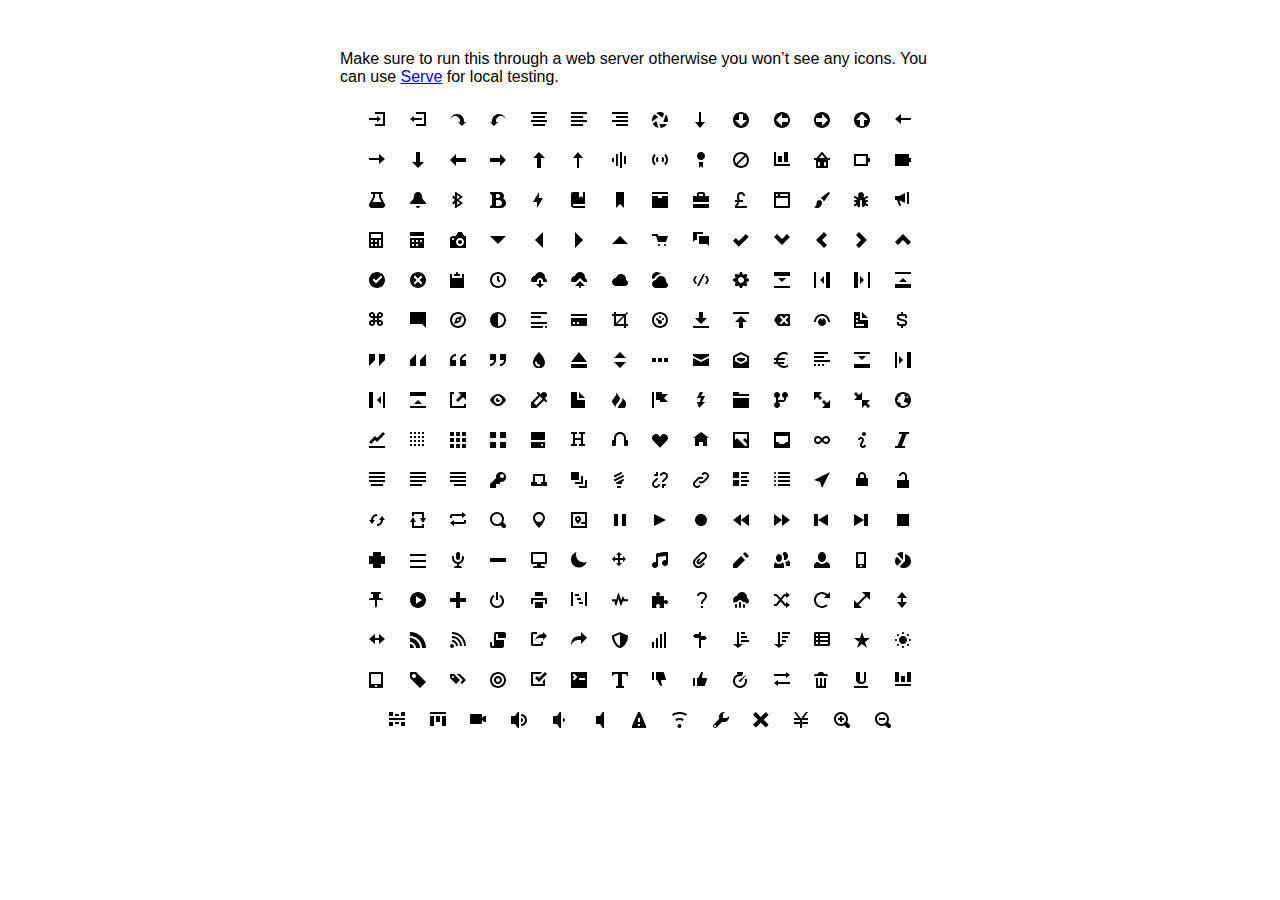
<file: open-iconic-master/open-iconic-master/sprite/open-iconic.html>
<!DOCTYPE html>
<html>
<head>
<meta charset="utf-8">
<style>
  body {
    font-family: 'Helvetica', sans-serif;
    margin: 50px 0;
  }

  .container {
    width: 600px;
    text-align: center;
    margin: 20px auto;
  }

  .intro {
    text-align: left;
  }

  .icon {

    margin: 10px;
    width: 16px;
    height: 16px;
  }
</style>
</head>
<body>

<div class="container">
  <p class='intro'>
    Make sure to run this through a web server otherwise you won&rsquo;t see any icons. You can use <a href="https://github.com/visionmedia/serve">Serve</a> for local testing.
  </p>
  <svg class="icon">
    <use xlink:href="open-iconic.svg#account-login"></use>
  </svg>

  <svg viewBox="0 0 8 8" class="icon">
    <use xlink:href="open-iconic.svg#account-logout"></use>
  </svg>

  <svg viewBox="0 0 8 8" class="icon">
    <use xlink:href="open-iconic.svg#action-redo"></use>
  </svg>

  <svg viewBox="0 0 8 8" class="icon">
    <use xlink:href="open-iconic.svg#action-undo"></use>
  </svg>

  <svg viewBox="0 0 8 8" class="icon">
    <use xlink:href="open-iconic.svg#align-center"></use>
  </svg>

  <svg viewBox="0 0 8 8" class="icon">
    <use xlink:href="open-iconic.svg#align-left"></use>
  </svg>

  <svg viewBox="0 0 8 8" class="icon">
    <use xlink:href="open-iconic.svg#align-right"></use>
  </svg>

  <svg viewBox="0 0 8 8" class="icon">
    <use xlink:href="open-iconic.svg#aperture"></use>
  </svg>

  <svg viewBox="0 0 8 8" class="icon">
    <use xlink:href="open-iconic.svg#arrow-bottom"></use>
  </svg>

  <svg viewBox="0 0 8 8" class="icon">
    <use xlink:href="open-iconic.svg#arrow-circle-bottom"></use>
  </svg>

  <svg viewBox="0 0 8 8" class="icon">
    <use xlink:href="open-iconic.svg#arrow-circle-left"></use>
  </svg>

  <svg viewBox="0 0 8 8" class="icon">
    <use xlink:href="open-iconic.svg#arrow-circle-right"></use>
  </svg>

  <svg viewBox="0 0 8 8" class="icon">
    <use xlink:href="open-iconic.svg#arrow-circle-top"></use>
  </svg>

  <svg viewBox="0 0 8 8" class="icon">
    <use xlink:href="open-iconic.svg#arrow-left"></use>
  </svg>

  <svg viewBox="0 0 8 8" class="icon">
    <use xlink:href="open-iconic.svg#arrow-right"></use>
  </svg>

  <svg viewBox="0 0 8 8" class="icon">
    <use xlink:href="open-iconic.svg#arrow-thick-bottom"></use>
  </svg>

  <svg viewBox="0 0 8 8" class="icon">
    <use xlink:href="open-iconic.svg#arrow-thick-left"></use>
  </svg>

  <svg viewBox="0 0 8 8" class="icon">
    <use xlink:href="open-iconic.svg#arrow-thick-right"></use>
  </svg>

  <svg viewBox="0 0 8 8" class="icon">
    <use xlink:href="open-iconic.svg#arrow-thick-top"></use>
  </svg>

  <svg viewBox="0 0 8 8" class="icon">
    <use xlink:href="open-iconic.svg#arrow-top"></use>
  </svg>

  <svg viewBox="0 0 8 8" class="icon">
    <use xlink:href="open-iconic.svg#audio-spectrum"></use>
  </svg>

  <svg viewBox="0 0 8 8" class="icon">
    <use xlink:href="open-iconic.svg#audio"></use>
  </svg>

  <svg viewBox="0 0 8 8" class="icon">
    <use xlink:href="open-iconic.svg#badge"></use>
  </svg>

  <svg viewBox="0 0 8 8" class="icon">
    <use xlink:href="open-iconic.svg#ban"></use>
  </svg>

  <svg viewBox="0 0 8 8" class="icon">
    <use xlink:href="open-iconic.svg#bar-chart"></use>
  </svg>

  <svg viewBox="0 0 8 8" class="icon">
    <use xlink:href="open-iconic.svg#basket"></use>
  </svg>

  <svg viewBox="0 0 8 8" class="icon">
    <use xlink:href="open-iconic.svg#battery-empty"></use>
  </svg>

  <svg viewBox="0 0 8 8" class="icon">
    <use xlink:href="open-iconic.svg#battery-full"></use>
  </svg>

  <svg viewBox="0 0 8 8" class="icon">
    <use xlink:href="open-iconic.svg#beaker"></use>
  </svg>

  <svg viewBox="0 0 8 8" class="icon">
    <use xlink:href="open-iconic.svg#bell"></use>
  </svg>

  <svg viewBox="0 0 8 8" class="icon">
    <use xlink:href="open-iconic.svg#bluetooth"></use>
  </svg>

  <svg viewBox="0 0 8 8" class="icon">
    <use xlink:href="open-iconic.svg#bold"></use>
  </svg>

  <svg viewBox="0 0 8 8" class="icon">
    <use xlink:href="open-iconic.svg#bolt"></use>
  </svg>

  <svg viewBox="0 0 8 8" class="icon">
    <use xlink:href="open-iconic.svg#book"></use>
  </svg>

  <svg viewBox="0 0 8 8" class="icon">
    <use xlink:href="open-iconic.svg#bookmark"></use>
  </svg>

  <svg viewBox="0 0 8 8" class="icon">
    <use xlink:href="open-iconic.svg#box"></use>
  </svg>

  <svg viewBox="0 0 8 8" class="icon">
    <use xlink:href="open-iconic.svg#briefcase"></use>
  </svg>

  <svg viewBox="0 0 8 8" class="icon">
    <use xlink:href="open-iconic.svg#british-pound"></use>
  </svg>

  <svg viewBox="0 0 8 8" class="icon">
    <use xlink:href="open-iconic.svg#browser"></use>
  </svg>

  <svg viewBox="0 0 8 8" class="icon">
    <use xlink:href="open-iconic.svg#brush"></use>
  </svg>

  <svg viewBox="0 0 8 8" class="icon">
    <use xlink:href="open-iconic.svg#bug"></use>
  </svg>

  <svg viewBox="0 0 8 8" class="icon">
    <use xlink:href="open-iconic.svg#bullhorn"></use>
  </svg>

  <svg viewBox="0 0 8 8" class="icon">
    <use xlink:href="open-iconic.svg#calculator"></use>
  </svg>

  <svg viewBox="0 0 8 8" class="icon">
    <use xlink:href="open-iconic.svg#calendar"></use>
  </svg>

  <svg viewBox="0 0 8 8" class="icon">
    <use xlink:href="open-iconic.svg#camera-slr"></use>
  </svg>

  <svg viewBox="0 0 8 8" class="icon">
    <use xlink:href="open-iconic.svg#caret-bottom"></use>
  </svg>

  <svg viewBox="0 0 8 8" class="icon">
    <use xlink:href="open-iconic.svg#caret-left"></use>
  </svg>

  <svg viewBox="0 0 8 8" class="icon">
    <use xlink:href="open-iconic.svg#caret-right"></use>
  </svg>

  <svg viewBox="0 0 8 8" class="icon">
    <use xlink:href="open-iconic.svg#caret-top"></use>
  </svg>

  <svg viewBox="0 0 8 8" class="icon">
    <use xlink:href="open-iconic.svg#cart"></use>
  </svg>

  <svg viewBox="0 0 8 8" class="icon">
    <use xlink:href="open-iconic.svg#chat"></use>
  </svg>

  <svg viewBox="0 0 8 8" class="icon">
    <use xlink:href="open-iconic.svg#check"></use>
  </svg>

  <svg viewBox="0 0 8 8" class="icon">
    <use xlink:href="open-iconic.svg#chevron-bottom"></use>
  </svg>

  <svg viewBox="0 0 8 8" class="icon">
    <use xlink:href="open-iconic.svg#chevron-left"></use>
  </svg>

  <svg viewBox="0 0 8 8" class="icon">
    <use xlink:href="open-iconic.svg#chevron-right"></use>
  </svg>

  <svg viewBox="0 0 8 8" class="icon">
    <use xlink:href="open-iconic.svg#chevron-top"></use>
  </svg>

  <svg viewBox="0 0 8 8" class="icon">
    <use xlink:href="open-iconic.svg#circle-check"></use>
  </svg>

  <svg viewBox="0 0 8 8" class="icon">
    <use xlink:href="open-iconic.svg#circle-x"></use>
  </svg>

  <svg viewBox="0 0 8 8" class="icon">
    <use xlink:href="open-iconic.svg#clipboard"></use>
  </svg>

  <svg viewBox="0 0 8 8" class="icon">
    <use xlink:href="open-iconic.svg#clock"></use>
  </svg>

  <svg viewBox="0 0 8 8" class="icon">
    <use xlink:href="open-iconic.svg#cloud-download"></use>
  </svg>

  <svg viewBox="0 0 8 8" class="icon">
    <use xlink:href="open-iconic.svg#cloud-upload"></use>
  </svg>

  <svg viewBox="0 0 8 8" class="icon">
    <use xlink:href="open-iconic.svg#cloud"></use>
  </svg>

  <svg viewBox="0 0 8 8" class="icon">
    <use xlink:href="open-iconic.svg#cloudy"></use>
  </svg>

  <svg viewBox="0 0 8 8" class="icon">
    <use xlink:href="open-iconic.svg#code"></use>
  </svg>

  <svg viewBox="0 0 8 8" class="icon">
    <use xlink:href="open-iconic.svg#cog"></use>
  </svg>

  <svg viewBox="0 0 8 8" class="icon">
    <use xlink:href="open-iconic.svg#collapse-down"></use>
  </svg>

  <svg viewBox="0 0 8 8" class="icon">
    <use xlink:href="open-iconic.svg#collapse-left"></use>
  </svg>

  <svg viewBox="0 0 8 8" class="icon">
    <use xlink:href="open-iconic.svg#collapse-right"></use>
  </svg>

  <svg viewBox="0 0 8 8" class="icon">
    <use xlink:href="open-iconic.svg#collapse-up"></use>
  </svg>

  <svg viewBox="0 0 8 8" class="icon">
    <use xlink:href="open-iconic.svg#command"></use>
  </svg>

  <svg viewBox="0 0 8 8" class="icon">
    <use xlink:href="open-iconic.svg#comment-square"></use>
  </svg>

  <svg viewBox="0 0 8 8" class="icon">
    <use xlink:href="open-iconic.svg#compass"></use>
  </svg>

  <svg viewBox="0 0 8 8" class="icon">
    <use xlink:href="open-iconic.svg#contrast"></use>
  </svg>

  <svg viewBox="0 0 8 8" class="icon">
    <use xlink:href="open-iconic.svg#copywriting"></use>
  </svg>

  <svg viewBox="0 0 8 8" class="icon">
    <use xlink:href="open-iconic.svg#credit-card"></use>
  </svg>

  <svg viewBox="0 0 8 8" class="icon">
    <use xlink:href="open-iconic.svg#crop"></use>
  </svg>

  <svg viewBox="0 0 8 8" class="icon">
    <use xlink:href="open-iconic.svg#dashboard"></use>
  </svg>

  <svg viewBox="0 0 8 8" class="icon">
    <use xlink:href="open-iconic.svg#data-transfer-download"></use>
  </svg>

  <svg viewBox="0 0 8 8" class="icon">
    <use xlink:href="open-iconic.svg#data-transfer-upload"></use>
  </svg>

  <svg viewBox="0 0 8 8" class="icon">
    <use xlink:href="open-iconic.svg#delete"></use>
  </svg>

  <svg viewBox="0 0 8 8" class="icon">
    <use xlink:href="open-iconic.svg#dial"></use>
  </svg>

  <svg viewBox="0 0 8 8" class="icon">
    <use xlink:href="open-iconic.svg#document"></use>
  </svg>

  <svg viewBox="0 0 8 8" class="icon">
    <use xlink:href="open-iconic.svg#dollar"></use>
  </svg>

  <svg viewBox="0 0 8 8" class="icon">
    <use xlink:href="open-iconic.svg#double-quote-sans-left"></use>
  </svg>

  <svg viewBox="0 0 8 8" class="icon">
    <use xlink:href="open-iconic.svg#double-quote-sans-right"></use>
  </svg>

  <svg viewBox="0 0 8 8" class="icon">
    <use xlink:href="open-iconic.svg#double-quote-serif-left"></use>
  </svg>

  <svg viewBox="0 0 8 8" class="icon">
    <use xlink:href="open-iconic.svg#double-quote-serif-right"></use>
  </svg>

  <svg viewBox="0 0 8 8" class="icon">
    <use xlink:href="open-iconic.svg#droplet"></use>
  </svg>

  <svg viewBox="0 0 8 8" class="icon">
    <use xlink:href="open-iconic.svg#eject"></use>
  </svg>

  <svg viewBox="0 0 8 8" class="icon">
    <use xlink:href="open-iconic.svg#elevator"></use>
  </svg>

  <svg viewBox="0 0 8 8" class="icon">
    <use xlink:href="open-iconic.svg#ellipses"></use>
  </svg>

  <svg viewBox="0 0 8 8" class="icon">
    <use xlink:href="open-iconic.svg#envelope-closed"></use>
  </svg>

  <svg viewBox="0 0 8 8" class="icon">
    <use xlink:href="open-iconic.svg#envelope-open"></use>
  </svg>

  <svg viewBox="0 0 8 8" class="icon">
    <use xlink:href="open-iconic.svg#euro"></use>
  </svg>

  <svg viewBox="0 0 8 8" class="icon">
    <use xlink:href="open-iconic.svg#excerpt"></use>
  </svg>

  <svg viewBox="0 0 8 8" class="icon">
    <use xlink:href="open-iconic.svg#expand-down"></use>
  </svg>

  <svg viewBox="0 0 8 8" class="icon">
    <use xlink:href="open-iconic.svg#expand-left"></use>
  </svg>

  <svg viewBox="0 0 8 8" class="icon">
    <use xlink:href="open-iconic.svg#expand-right"></use>
  </svg>

  <svg viewBox="0 0 8 8" class="icon">
    <use xlink:href="open-iconic.svg#expand-up"></use>
  </svg>

  <svg viewBox="0 0 8 8" class="icon">
    <use xlink:href="open-iconic.svg#external-link"></use>
  </svg>

  <svg viewBox="0 0 8 8" class="icon">
    <use xlink:href="open-iconic.svg#eye"></use>
  </svg>

  <svg viewBox="0 0 8 8" class="icon">
    <use xlink:href="open-iconic.svg#eyedropper"></use>
  </svg>

  <svg viewBox="0 0 8 8" class="icon">
    <use xlink:href="open-iconic.svg#file"></use>
  </svg>

  <svg viewBox="0 0 8 8" class="icon">
    <use xlink:href="open-iconic.svg#fire"></use>
  </svg>

  <svg viewBox="0 0 8 8" class="icon">
    <use xlink:href="open-iconic.svg#flag"></use>
  </svg>

  <svg viewBox="0 0 8 8" class="icon">
    <use xlink:href="open-iconic.svg#flash"></use>
  </svg>

  <svg viewBox="0 0 8 8" class="icon">
    <use xlink:href="open-iconic.svg#folder"></use>
  </svg>

  <svg viewBox="0 0 8 8" class="icon">
    <use xlink:href="open-iconic.svg#fork"></use>
  </svg>

  <svg viewBox="0 0 8 8" class="icon">
    <use xlink:href="open-iconic.svg#fullscreen-enter"></use>
  </svg>

  <svg viewBox="0 0 8 8" class="icon">
    <use xlink:href="open-iconic.svg#fullscreen-exit"></use>
  </svg>

  <svg viewBox="0 0 8 8" class="icon">
    <use xlink:href="open-iconic.svg#globe"></use>
  </svg>

  <svg viewBox="0 0 8 8" class="icon">
    <use xlink:href="open-iconic.svg#graph"></use>
  </svg>

  <svg viewBox="0 0 8 8" class="icon">
    <use xlink:href="open-iconic.svg#grid-four-up"></use>
  </svg>

  <svg viewBox="0 0 8 8" class="icon">
    <use xlink:href="open-iconic.svg#grid-three-up"></use>
  </svg>

  <svg viewBox="0 0 8 8" class="icon">
    <use xlink:href="open-iconic.svg#grid-two-up"></use>
  </svg>

  <svg viewBox="0 0 8 8" class="icon">
    <use xlink:href="open-iconic.svg#hard-drive"></use>
  </svg>

  <svg viewBox="0 0 8 8" class="icon">
    <use xlink:href="open-iconic.svg#header"></use>
  </svg>

  <svg viewBox="0 0 8 8" class="icon">
    <use xlink:href="open-iconic.svg#headphones"></use>
  </svg>

  <svg viewBox="0 0 8 8" class="icon">
    <use xlink:href="open-iconic.svg#heart"></use>
  </svg>

  <svg viewBox="0 0 8 8" class="icon">
    <use xlink:href="open-iconic.svg#home"></use>
  </svg>

  <svg viewBox="0 0 8 8" class="icon">
    <use xlink:href="open-iconic.svg#image"></use>
  </svg>

  <svg viewBox="0 0 8 8" class="icon">
    <use xlink:href="open-iconic.svg#inbox"></use>
  </svg>

  <svg viewBox="0 0 8 8" class="icon">
    <use xlink:href="open-iconic.svg#infinity"></use>
  </svg>

  <svg viewBox="0 0 8 8" class="icon">
    <use xlink:href="open-iconic.svg#info"></use>
  </svg>

  <svg viewBox="0 0 8 8" class="icon">
    <use xlink:href="open-iconic.svg#italic"></use>
  </svg>

  <svg viewBox="0 0 8 8" class="icon">
    <use xlink:href="open-iconic.svg#justify-center"></use>
  </svg>

  <svg viewBox="0 0 8 8" class="icon">
    <use xlink:href="open-iconic.svg#justify-left"></use>
  </svg>

  <svg viewBox="0 0 8 8" class="icon">
    <use xlink:href="open-iconic.svg#justify-right"></use>
  </svg>

  <svg viewBox="0 0 8 8" class="icon">
    <use xlink:href="open-iconic.svg#key"></use>
  </svg>

  <svg viewBox="0 0 8 8" class="icon">
    <use xlink:href="open-iconic.svg#laptop"></use>
  </svg>

  <svg viewBox="0 0 8 8" class="icon">
    <use xlink:href="open-iconic.svg#layers"></use>
  </svg>

  <svg viewBox="0 0 8 8" class="icon">
    <use xlink:href="open-iconic.svg#lightbulb"></use>
  </svg>

  <svg viewBox="0 0 8 8" class="icon">
    <use xlink:href="open-iconic.svg#link-broken"></use>
  </svg>

  <svg viewBox="0 0 8 8" class="icon">
    <use xlink:href="open-iconic.svg#link-intact"></use>
  </svg>

  <svg viewBox="0 0 8 8" class="icon">
    <use xlink:href="open-iconic.svg#list-rich"></use>
  </svg>

  <svg viewBox="0 0 8 8" class="icon">
    <use xlink:href="open-iconic.svg#list"></use>
  </svg>

  <svg viewBox="0 0 8 8" class="icon">
    <use xlink:href="open-iconic.svg#location"></use>
  </svg>

  <svg viewBox="0 0 8 8" class="icon">
    <use xlink:href="open-iconic.svg#lock-locked"></use>
  </svg>

  <svg viewBox="0 0 8 8" class="icon">
    <use xlink:href="open-iconic.svg#lock-unlocked"></use>
  </svg>

  <svg viewBox="0 0 8 8" class="icon">
    <use xlink:href="open-iconic.svg#loop-circular"></use>
  </svg>

  <svg viewBox="0 0 8 8" class="icon">
    <use xlink:href="open-iconic.svg#loop-square"></use>
  </svg>

  <svg viewBox="0 0 8 8" class="icon">
    <use xlink:href="open-iconic.svg#loop"></use>
  </svg>

  <svg viewBox="0 0 8 8" class="icon">
    <use xlink:href="open-iconic.svg#magnifying-glass"></use>
  </svg>

  <svg viewBox="0 0 8 8" class="icon">
    <use xlink:href="open-iconic.svg#map-marker"></use>
  </svg>

  <svg viewBox="0 0 8 8" class="icon">
    <use xlink:href="open-iconic.svg#map"></use>
  </svg>

  <svg viewBox="0 0 8 8" class="icon">
    <use xlink:href="open-iconic.svg#media-pause"></use>
  </svg>

  <svg viewBox="0 0 8 8" class="icon">
    <use xlink:href="open-iconic.svg#media-play"></use>
  </svg>

  <svg viewBox="0 0 8 8" class="icon">
    <use xlink:href="open-iconic.svg#media-record"></use>
  </svg>

  <svg viewBox="0 0 8 8" class="icon">
    <use xlink:href="open-iconic.svg#media-skip-backward"></use>
  </svg>

  <svg viewBox="0 0 8 8" class="icon">
    <use xlink:href="open-iconic.svg#media-skip-forward"></use>
  </svg>

  <svg viewBox="0 0 8 8" class="icon">
    <use xlink:href="open-iconic.svg#media-step-backward"></use>
  </svg>

  <svg viewBox="0 0 8 8" class="icon">
    <use xlink:href="open-iconic.svg#media-step-forward"></use>
  </svg>

  <svg viewBox="0 0 8 8" class="icon">
    <use xlink:href="open-iconic.svg#media-stop"></use>
  </svg>

  <svg viewBox="0 0 8 8" class="icon">
    <use xlink:href="open-iconic.svg#medical-cross"></use>
  </svg>

  <svg viewBox="0 0 8 8" class="icon">
    <use xlink:href="open-iconic.svg#menu"></use>
  </svg>

  <svg viewBox="0 0 8 8" class="icon">
    <use xlink:href="open-iconic.svg#microphone"></use>
  </svg>

  <svg viewBox="0 0 8 8" class="icon">
    <use xlink:href="open-iconic.svg#minus"></use>
  </svg>

  <svg viewBox="0 0 8 8" class="icon">
    <use xlink:href="open-iconic.svg#monitor"></use>
  </svg>

  <svg viewBox="0 0 8 8" class="icon">
    <use xlink:href="open-iconic.svg#moon"></use>
  </svg>

  <svg viewBox="0 0 8 8" class="icon">
    <use xlink:href="open-iconic.svg#move"></use>
  </svg>

  <svg viewBox="0 0 8 8" class="icon">
    <use xlink:href="open-iconic.svg#musical-note"></use>
  </svg>

  <svg viewBox="0 0 8 8" class="icon">
    <use xlink:href="open-iconic.svg#paperclip"></use>
  </svg>

  <svg viewBox="0 0 8 8" class="icon">
    <use xlink:href="open-iconic.svg#pencil"></use>
  </svg>

  <svg viewBox="0 0 8 8" class="icon">
    <use xlink:href="open-iconic.svg#people"></use>
  </svg>

  <svg viewBox="0 0 8 8" class="icon">
    <use xlink:href="open-iconic.svg#person"></use>
  </svg>

  <svg viewBox="0 0 8 8" class="icon">
    <use xlink:href="open-iconic.svg#phone"></use>
  </svg>

  <svg viewBox="0 0 8 8" class="icon">
    <use xlink:href="open-iconic.svg#pie-chart"></use>
  </svg>

  <svg viewBox="0 0 8 8" class="icon">
    <use xlink:href="open-iconic.svg#pin"></use>
  </svg>

  <svg viewBox="0 0 8 8" class="icon">
    <use xlink:href="open-iconic.svg#play-circle"></use>
  </svg>

  <svg viewBox="0 0 8 8" class="icon">
    <use xlink:href="open-iconic.svg#plus"></use>
  </svg>

  <svg viewBox="0 0 8 8" class="icon">
    <use xlink:href="open-iconic.svg#power-standby"></use>
  </svg>

  <svg viewBox="0 0 8 8" class="icon">
    <use xlink:href="open-iconic.svg#print"></use>
  </svg>

  <svg viewBox="0 0 8 8" class="icon">
    <use xlink:href="open-iconic.svg#project"></use>
  </svg>

  <svg viewBox="0 0 8 8" class="icon">
    <use xlink:href="open-iconic.svg#pulse"></use>
  </svg>

  <svg viewBox="0 0 8 8" class="icon">
    <use xlink:href="open-iconic.svg#puzzle-piece"></use>
  </svg>

  <svg viewBox="0 0 8 8" class="icon">
    <use xlink:href="open-iconic.svg#question-mark"></use>
  </svg>

  <svg viewBox="0 0 8 8" class="icon">
    <use xlink:href="open-iconic.svg#rain"></use>
  </svg>

  <svg viewBox="0 0 8 8" class="icon">
    <use xlink:href="open-iconic.svg#random"></use>
  </svg>

  <svg viewBox="0 0 8 8" class="icon">
    <use xlink:href="open-iconic.svg#reload"></use>
  </svg>

  <svg viewBox="0 0 8 8" class="icon">
    <use xlink:href="open-iconic.svg#resize-both"></use>
  </svg>

  <svg viewBox="0 0 8 8" class="icon">
    <use xlink:href="open-iconic.svg#resize-height"></use>
  </svg>

  <svg viewBox="0 0 8 8" class="icon">
    <use xlink:href="open-iconic.svg#resize-width"></use>
  </svg>

  <svg viewBox="0 0 8 8" class="icon">
    <use xlink:href="open-iconic.svg#rss-alt"></use>
  </svg>

  <svg viewBox="0 0 8 8" class="icon">
    <use xlink:href="open-iconic.svg#rss"></use>
  </svg>

  <svg viewBox="0 0 8 8" class="icon">
    <use xlink:href="open-iconic.svg#script"></use>
  </svg>

  <svg viewBox="0 0 8 8" class="icon">
    <use xlink:href="open-iconic.svg#share-boxed"></use>
  </svg>

  <svg viewBox="0 0 8 8" class="icon">
    <use xlink:href="open-iconic.svg#share"></use>
  </svg>

  <svg viewBox="0 0 8 8" class="icon">
    <use xlink:href="open-iconic.svg#shield"></use>
  </svg>

  <svg viewBox="0 0 8 8" class="icon">
    <use xlink:href="open-iconic.svg#signal"></use>
  </svg>

  <svg viewBox="0 0 8 8" class="icon">
    <use xlink:href="open-iconic.svg#signpost"></use>
  </svg>

  <svg viewBox="0 0 8 8" class="icon">
    <use xlink:href="open-iconic.svg#sort-ascending"></use>
  </svg>

  <svg viewBox="0 0 8 8" class="icon">
    <use xlink:href="open-iconic.svg#sort-descending"></use>
  </svg>

  <svg viewBox="0 0 8 8" class="icon">
    <use xlink:href="open-iconic.svg#spreadsheet"></use>
  </svg>

  <svg viewBox="0 0 8 8" class="icon">
    <use xlink:href="open-iconic.svg#star"></use>
  </svg>

  <svg viewBox="0 0 8 8" class="icon">
    <use xlink:href="open-iconic.svg#sun"></use>
  </svg>

  <svg viewBox="0 0 8 8" class="icon">
    <use xlink:href="open-iconic.svg#tablet"></use>
  </svg>

  <svg viewBox="0 0 8 8" class="icon">
    <use xlink:href="open-iconic.svg#tag"></use>
  </svg>

  <svg viewBox="0 0 8 8" class="icon">
    <use xlink:href="open-iconic.svg#tags"></use>
  </svg>

  <svg viewBox="0 0 8 8" class="icon">
    <use xlink:href="open-iconic.svg#target"></use>
  </svg>

  <svg viewBox="0 0 8 8" class="icon">
    <use xlink:href="open-iconic.svg#task"></use>
  </svg>

  <svg viewBox="0 0 8 8" class="icon">
    <use xlink:href="open-iconic.svg#terminal"></use>
  </svg>

  <svg viewBox="0 0 8 8" class="icon">
    <use xlink:href="open-iconic.svg#text"></use>
  </svg>

  <svg viewBox="0 0 8 8" class="icon">
    <use xlink:href="open-iconic.svg#thumb-down"></use>
  </svg>

  <svg viewBox="0 0 8 8" class="icon">
    <use xlink:href="open-iconic.svg#thumb-up"></use>
  </svg>

  <svg viewBox="0 0 8 8" class="icon">
    <use xlink:href="open-iconic.svg#timer"></use>
  </svg>

  <svg viewBox="0 0 8 8" class="icon">
    <use xlink:href="open-iconic.svg#transfer"></use>
  </svg>

  <svg viewBox="0 0 8 8" class="icon">
    <use xlink:href="open-iconic.svg#trash"></use>
  </svg>

  <svg viewBox="0 0 8 8" class="icon">
    <use xlink:href="open-iconic.svg#underline"></use>
  </svg>

  <svg viewBox="0 0 8 8" class="icon">
    <use xlink:href="open-iconic.svg#vertical-align-bottom"></use>
  </svg>

  <svg viewBox="0 0 8 8" class="icon">
    <use xlink:href="open-iconic.svg#vertical-align-center"></use>
  </svg>

  <svg viewBox="0 0 8 8" class="icon">
    <use xlink:href="open-iconic.svg#vertical-align-top"></use>
  </svg>

  <svg viewBox="0 0 8 8" class="icon">
    <use xlink:href="open-iconic.svg#video"></use>
  </svg>

  <svg viewBox="0 0 8 8" class="icon">
    <use xlink:href="open-iconic.svg#volume-high"></use>
  </svg>

  <svg viewBox="0 0 8 8" class="icon">
    <use xlink:href="open-iconic.svg#volume-low"></use>
  </svg>

  <svg viewBox="0 0 8 8" class="icon">
    <use xlink:href="open-iconic.svg#volume-off"></use>
  </svg>

  <svg viewBox="0 0 8 8" class="icon">
    <use xlink:href="open-iconic.svg#warning"></use>
  </svg>

  <svg viewBox="0 0 8 8" class="icon">
    <use xlink:href="open-iconic.svg#wifi"></use>
  </svg>

  <svg viewBox="0 0 8 8" class="icon">
    <use xlink:href="open-iconic.svg#wrench"></use>
  </svg>

  <svg viewBox="0 0 8 8" class="icon">
    <use xlink:href="open-iconic.svg#x"></use>
  </svg>

  <svg viewBox="0 0 8 8" class="icon">
    <use xlink:href="open-iconic.svg#yen"></use>
  </svg>

  <svg viewBox="0 0 8 8" class="icon">
    <use xlink:href="open-iconic.svg#zoom-in"></use>
  </svg>

  <svg viewBox="0 0 8 8" class="icon">
    <use xlink:href="open-iconic.svg#zoom-out"></use>
  </svg>

</div>
</body>
</html>
</file>
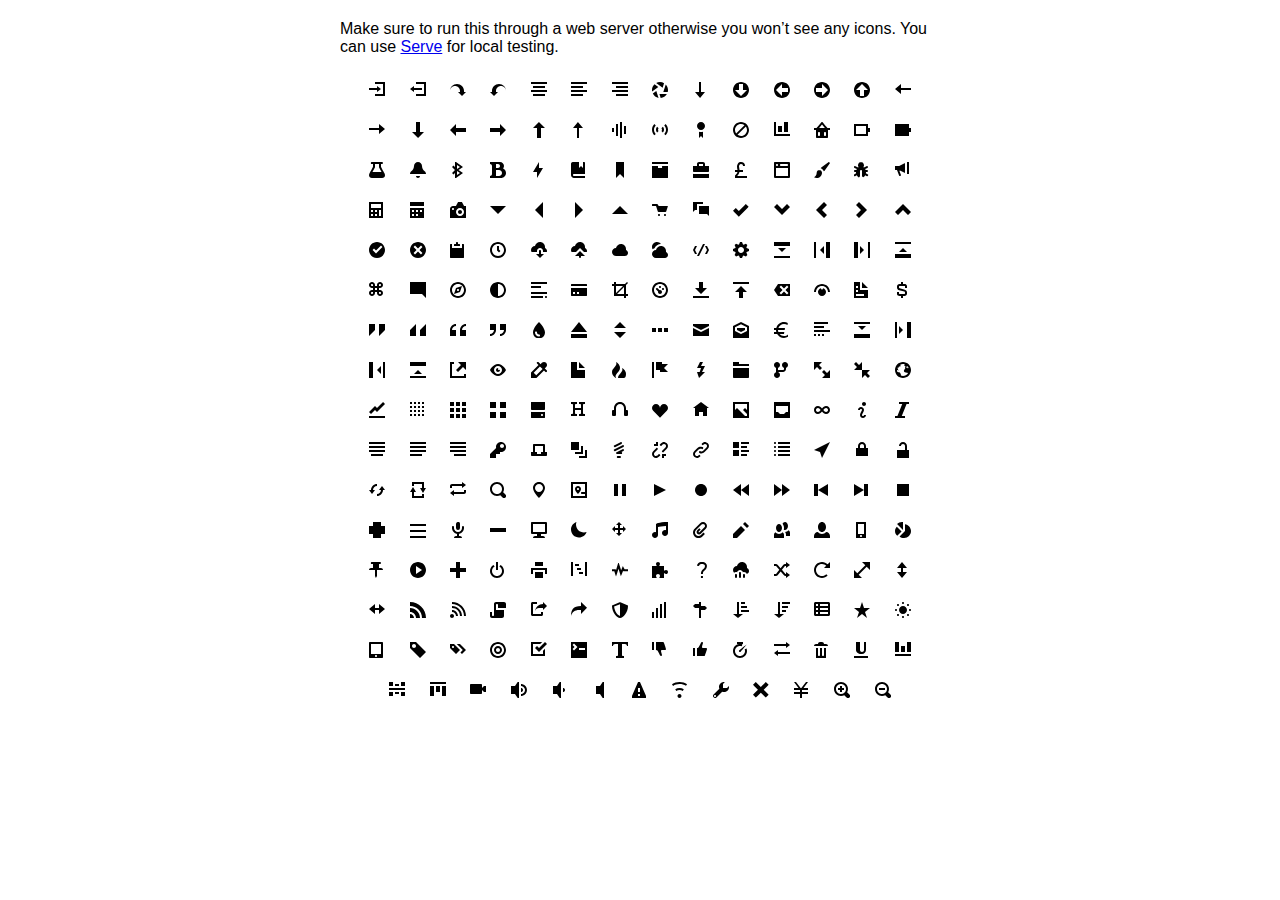
<file: open-iconic-master/open-iconic-master/sprite/sprite.html>
<!DOCTYPE html>
<html>
<head>
<meta charset="utf-8">
<style>
  body {
    font-family: Helvetica, sans-serif;
  }

  .container {
    width: 600px;
    text-align: center;
    margin: 20px auto;
  }

  .message {
    text-align: left;
  }

  .icon {
    display: inline-block;
    margin: 10px;
    width: 16px;
    height: 16px;
  }
</style>
</head>
<body>

<div class="container">
  <p class="message">Make sure to run this through a web server otherwise you won&rsquo;t see any icons. You can use <a href="https://github.com/visionmedia/serve">Serve</a> for local testing.</p>
  <svg class="icon">
    <use xlink:href="sprite.svg#account-login"></use>
  </svg>

  <svg class="icon">
    <use xlink:href="sprite.svg#account-logout"></use>
  </svg>

  <svg class="icon">
    <use xlink:href="sprite.svg#action-redo"></use>
  </svg>

  <svg class="icon">
    <use xlink:href="sprite.svg#action-undo"></use>
  </svg>

  <svg class="icon">
    <use xlink:href="sprite.svg#align-center"></use>
  </svg>

  <svg class="icon">
    <use xlink:href="sprite.svg#align-left"></use>
  </svg>

  <svg class="icon">
    <use xlink:href="sprite.svg#align-right"></use>
  </svg>

  <svg class="icon">
    <use xlink:href="sprite.svg#aperture"></use>
  </svg>

  <svg class="icon">
    <use xlink:href="sprite.svg#arrow-bottom"></use>
  </svg>

  <svg class="icon">
    <use xlink:href="sprite.svg#arrow-circle-bottom"></use>
  </svg>

  <svg class="icon">
    <use xlink:href="sprite.svg#arrow-circle-left"></use>
  </svg>

  <svg class="icon">
    <use xlink:href="sprite.svg#arrow-circle-right"></use>
  </svg>

  <svg class="icon">
    <use xlink:href="sprite.svg#arrow-circle-top"></use>
  </svg>

  <svg class="icon">
    <use xlink:href="sprite.svg#arrow-left"></use>
  </svg>

  <svg class="icon">
    <use xlink:href="sprite.svg#arrow-right"></use>
  </svg>

  <svg class="icon">
    <use xlink:href="sprite.svg#arrow-thick-bottom"></use>
  </svg>

  <svg class="icon">
    <use xlink:href="sprite.svg#arrow-thick-left"></use>
  </svg>

  <svg class="icon">
    <use xlink:href="sprite.svg#arrow-thick-right"></use>
  </svg>

  <svg class="icon">
    <use xlink:href="sprite.svg#arrow-thick-top"></use>
  </svg>

  <svg class="icon">
    <use xlink:href="sprite.svg#arrow-top"></use>
  </svg>

  <svg class="icon">
    <use xlink:href="sprite.svg#audio-spectrum"></use>
  </svg>

  <svg class="icon">
    <use xlink:href="sprite.svg#audio"></use>
  </svg>

  <svg class="icon">
    <use xlink:href="sprite.svg#badge"></use>
  </svg>

  <svg class="icon">
    <use xlink:href="sprite.svg#ban"></use>
  </svg>

  <svg class="icon">
    <use xlink:href="sprite.svg#bar-chart"></use>
  </svg>

  <svg class="icon">
    <use xlink:href="sprite.svg#basket"></use>
  </svg>

  <svg class="icon">
    <use xlink:href="sprite.svg#battery-empty"></use>
  </svg>

  <svg class="icon">
    <use xlink:href="sprite.svg#battery-full"></use>
  </svg>

  <svg class="icon">
    <use xlink:href="sprite.svg#beaker"></use>
  </svg>

  <svg class="icon">
    <use xlink:href="sprite.svg#bell"></use>
  </svg>

  <svg class="icon">
    <use xlink:href="sprite.svg#bluetooth"></use>
  </svg>

  <svg class="icon">
    <use xlink:href="sprite.svg#bold"></use>
  </svg>

  <svg class="icon">
    <use xlink:href="sprite.svg#bolt"></use>
  </svg>

  <svg class="icon">
    <use xlink:href="sprite.svg#book"></use>
  </svg>

  <svg class="icon">
    <use xlink:href="sprite.svg#bookmark"></use>
  </svg>

  <svg class="icon">
    <use xlink:href="sprite.svg#box"></use>
  </svg>

  <svg class="icon">
    <use xlink:href="sprite.svg#briefcase"></use>
  </svg>

  <svg class="icon">
    <use xlink:href="sprite.svg#british-pound"></use>
  </svg>

  <svg class="icon">
    <use xlink:href="sprite.svg#browser"></use>
  </svg>

  <svg class="icon">
    <use xlink:href="sprite.svg#brush"></use>
  </svg>

  <svg class="icon">
    <use xlink:href="sprite.svg#bug"></use>
  </svg>

  <svg class="icon">
    <use xlink:href="sprite.svg#bullhorn"></use>
  </svg>

  <svg class="icon">
    <use xlink:href="sprite.svg#calculator"></use>
  </svg>

  <svg class="icon">
    <use xlink:href="sprite.svg#calendar"></use>
  </svg>

  <svg class="icon">
    <use xlink:href="sprite.svg#camera-slr"></use>
  </svg>

  <svg class="icon">
    <use xlink:href="sprite.svg#caret-bottom"></use>
  </svg>

  <svg class="icon">
    <use xlink:href="sprite.svg#caret-left"></use>
  </svg>

  <svg class="icon">
    <use xlink:href="sprite.svg#caret-right"></use>
  </svg>

  <svg class="icon">
    <use xlink:href="sprite.svg#caret-top"></use>
  </svg>

  <svg class="icon">
    <use xlink:href="sprite.svg#cart"></use>
  </svg>

  <svg class="icon">
    <use xlink:href="sprite.svg#chat"></use>
  </svg>

  <svg class="icon">
    <use xlink:href="sprite.svg#check"></use>
  </svg>

  <svg class="icon">
    <use xlink:href="sprite.svg#chevron-bottom"></use>
  </svg>

  <svg class="icon">
    <use xlink:href="sprite.svg#chevron-left"></use>
  </svg>

  <svg class="icon">
    <use xlink:href="sprite.svg#chevron-right"></use>
  </svg>

  <svg class="icon">
    <use xlink:href="sprite.svg#chevron-top"></use>
  </svg>

  <svg class="icon">
    <use xlink:href="sprite.svg#circle-check"></use>
  </svg>

  <svg class="icon">
    <use xlink:href="sprite.svg#circle-x"></use>
  </svg>

  <svg class="icon">
    <use xlink:href="sprite.svg#clipboard"></use>
  </svg>

  <svg class="icon">
    <use xlink:href="sprite.svg#clock"></use>
  </svg>

  <svg class="icon">
    <use xlink:href="sprite.svg#cloud-download"></use>
  </svg>

  <svg class="icon">
    <use xlink:href="sprite.svg#cloud-upload"></use>
  </svg>

  <svg class="icon">
    <use xlink:href="sprite.svg#cloud"></use>
  </svg>

  <svg class="icon">
    <use xlink:href="sprite.svg#cloudy"></use>
  </svg>

  <svg class="icon">
    <use xlink:href="sprite.svg#code"></use>
  </svg>

  <svg class="icon">
    <use xlink:href="sprite.svg#cog"></use>
  </svg>

  <svg class="icon">
    <use xlink:href="sprite.svg#collapse-down"></use>
  </svg>

  <svg class="icon">
    <use xlink:href="sprite.svg#collapse-left"></use>
  </svg>

  <svg class="icon">
    <use xlink:href="sprite.svg#collapse-right"></use>
  </svg>

  <svg class="icon">
    <use xlink:href="sprite.svg#collapse-up"></use>
  </svg>

  <svg class="icon">
    <use xlink:href="sprite.svg#command"></use>
  </svg>

  <svg class="icon">
    <use xlink:href="sprite.svg#comment-square"></use>
  </svg>

  <svg class="icon">
    <use xlink:href="sprite.svg#compass"></use>
  </svg>

  <svg class="icon">
    <use xlink:href="sprite.svg#contrast"></use>
  </svg>

  <svg class="icon">
    <use xlink:href="sprite.svg#copywriting"></use>
  </svg>

  <svg class="icon">
    <use xlink:href="sprite.svg#credit-card"></use>
  </svg>

  <svg class="icon">
    <use xlink:href="sprite.svg#crop"></use>
  </svg>

  <svg class="icon">
    <use xlink:href="sprite.svg#dashboard"></use>
  </svg>

  <svg class="icon">
    <use xlink:href="sprite.svg#data-transfer-download"></use>
  </svg>

  <svg class="icon">
    <use xlink:href="sprite.svg#data-transfer-upload"></use>
  </svg>

  <svg class="icon">
    <use xlink:href="sprite.svg#delete"></use>
  </svg>

  <svg class="icon">
    <use xlink:href="sprite.svg#dial"></use>
  </svg>

  <svg class="icon">
    <use xlink:href="sprite.svg#document"></use>
  </svg>

  <svg class="icon">
    <use xlink:href="sprite.svg#dollar"></use>
  </svg>

  <svg class="icon">
    <use xlink:href="sprite.svg#double-quote-sans-left"></use>
  </svg>

  <svg class="icon">
    <use xlink:href="sprite.svg#double-quote-sans-right"></use>
  </svg>

  <svg class="icon">
    <use xlink:href="sprite.svg#double-quote-serif-left"></use>
  </svg>

  <svg class="icon">
    <use xlink:href="sprite.svg#double-quote-serif-right"></use>
  </svg>

  <svg class="icon">
    <use xlink:href="sprite.svg#droplet"></use>
  </svg>

  <svg class="icon">
    <use xlink:href="sprite.svg#eject"></use>
  </svg>

  <svg class="icon">
    <use xlink:href="sprite.svg#elevator"></use>
  </svg>

  <svg class="icon">
    <use xlink:href="sprite.svg#ellipses"></use>
  </svg>

  <svg class="icon">
    <use xlink:href="sprite.svg#envelope-closed"></use>
  </svg>

  <svg class="icon">
    <use xlink:href="sprite.svg#envelope-open"></use>
  </svg>

  <svg class="icon">
    <use xlink:href="sprite.svg#euro"></use>
  </svg>

  <svg class="icon">
    <use xlink:href="sprite.svg#excerpt"></use>
  </svg>

  <svg class="icon">
    <use xlink:href="sprite.svg#expand-down"></use>
  </svg>

  <svg class="icon">
    <use xlink:href="sprite.svg#expand-left"></use>
  </svg>

  <svg class="icon">
    <use xlink:href="sprite.svg#expand-right"></use>
  </svg>

  <svg class="icon">
    <use xlink:href="sprite.svg#expand-up"></use>
  </svg>

  <svg class="icon">
    <use xlink:href="sprite.svg#external-link"></use>
  </svg>

  <svg class="icon">
    <use xlink:href="sprite.svg#eye"></use>
  </svg>

  <svg class="icon">
    <use xlink:href="sprite.svg#eyedropper"></use>
  </svg>

  <svg class="icon">
    <use xlink:href="sprite.svg#file"></use>
  </svg>

  <svg class="icon">
    <use xlink:href="sprite.svg#fire"></use>
  </svg>

  <svg class="icon">
    <use xlink:href="sprite.svg#flag"></use>
  </svg>

  <svg class="icon">
    <use xlink:href="sprite.svg#flash"></use>
  </svg>

  <svg class="icon">
    <use xlink:href="sprite.svg#folder"></use>
  </svg>

  <svg class="icon">
    <use xlink:href="sprite.svg#fork"></use>
  </svg>

  <svg class="icon">
    <use xlink:href="sprite.svg#fullscreen-enter"></use>
  </svg>

  <svg class="icon">
    <use xlink:href="sprite.svg#fullscreen-exit"></use>
  </svg>

  <svg class="icon">
    <use xlink:href="sprite.svg#globe"></use>
  </svg>

  <svg class="icon">
    <use xlink:href="sprite.svg#graph"></use>
  </svg>

  <svg class="icon">
    <use xlink:href="sprite.svg#grid-four-up"></use>
  </svg>

  <svg class="icon">
    <use xlink:href="sprite.svg#grid-three-up"></use>
  </svg>

  <svg class="icon">
    <use xlink:href="sprite.svg#grid-two-up"></use>
  </svg>

  <svg class="icon">
    <use xlink:href="sprite.svg#hard-drive"></use>
  </svg>

  <svg class="icon">
    <use xlink:href="sprite.svg#header"></use>
  </svg>

  <svg class="icon">
    <use xlink:href="sprite.svg#headphones"></use>
  </svg>

  <svg class="icon">
    <use xlink:href="sprite.svg#heart"></use>
  </svg>

  <svg class="icon">
    <use xlink:href="sprite.svg#home"></use>
  </svg>

  <svg class="icon">
    <use xlink:href="sprite.svg#image"></use>
  </svg>

  <svg class="icon">
    <use xlink:href="sprite.svg#inbox"></use>
  </svg>

  <svg class="icon">
    <use xlink:href="sprite.svg#infinity"></use>
  </svg>

  <svg class="icon">
    <use xlink:href="sprite.svg#info"></use>
  </svg>

  <svg class="icon">
    <use xlink:href="sprite.svg#italic"></use>
  </svg>

  <svg class="icon">
    <use xlink:href="sprite.svg#justify-center"></use>
  </svg>

  <svg class="icon">
    <use xlink:href="sprite.svg#justify-left"></use>
  </svg>

  <svg class="icon">
    <use xlink:href="sprite.svg#justify-right"></use>
  </svg>

  <svg class="icon">
    <use xlink:href="sprite.svg#key"></use>
  </svg>

  <svg class="icon">
    <use xlink:href="sprite.svg#laptop"></use>
  </svg>

  <svg class="icon">
    <use xlink:href="sprite.svg#layers"></use>
  </svg>

  <svg class="icon">
    <use xlink:href="sprite.svg#lightbulb"></use>
  </svg>

  <svg class="icon">
    <use xlink:href="sprite.svg#link-broken"></use>
  </svg>

  <svg class="icon">
    <use xlink:href="sprite.svg#link-intact"></use>
  </svg>

  <svg class="icon">
    <use xlink:href="sprite.svg#list-rich"></use>
  </svg>

  <svg class="icon">
    <use xlink:href="sprite.svg#list"></use>
  </svg>

  <svg class="icon">
    <use xlink:href="sprite.svg#location"></use>
  </svg>

  <svg class="icon">
    <use xlink:href="sprite.svg#lock-locked"></use>
  </svg>

  <svg class="icon">
    <use xlink:href="sprite.svg#lock-unlocked"></use>
  </svg>

  <svg class="icon">
    <use xlink:href="sprite.svg#loop-circular"></use>
  </svg>

  <svg class="icon">
    <use xlink:href="sprite.svg#loop-square"></use>
  </svg>

  <svg class="icon">
    <use xlink:href="sprite.svg#loop"></use>
  </svg>

  <svg class="icon">
    <use xlink:href="sprite.svg#magnifying-glass"></use>
  </svg>

  <svg class="icon">
    <use xlink:href="sprite.svg#map-marker"></use>
  </svg>

  <svg class="icon">
    <use xlink:href="sprite.svg#map"></use>
  </svg>

  <svg class="icon">
    <use xlink:href="sprite.svg#media-pause"></use>
  </svg>

  <svg class="icon">
    <use xlink:href="sprite.svg#media-play"></use>
  </svg>

  <svg class="icon">
    <use xlink:href="sprite.svg#media-record"></use>
  </svg>

  <svg class="icon">
    <use xlink:href="sprite.svg#media-skip-backward"></use>
  </svg>

  <svg class="icon">
    <use xlink:href="sprite.svg#media-skip-forward"></use>
  </svg>

  <svg class="icon">
    <use xlink:href="sprite.svg#media-step-backward"></use>
  </svg>

  <svg class="icon">
    <use xlink:href="sprite.svg#media-step-forward"></use>
  </svg>

  <svg class="icon">
    <use xlink:href="sprite.svg#media-stop"></use>
  </svg>

  <svg class="icon">
    <use xlink:href="sprite.svg#medical-cross"></use>
  </svg>

  <svg class="icon">
    <use xlink:href="sprite.svg#menu"></use>
  </svg>

  <svg class="icon">
    <use xlink:href="sprite.svg#microphone"></use>
  </svg>

  <svg class="icon">
    <use xlink:href="sprite.svg#minus"></use>
  </svg>

  <svg class="icon">
    <use xlink:href="sprite.svg#monitor"></use>
  </svg>

  <svg class="icon">
    <use xlink:href="sprite.svg#moon"></use>
  </svg>

  <svg class="icon">
    <use xlink:href="sprite.svg#move"></use>
  </svg>

  <svg class="icon">
    <use xlink:href="sprite.svg#musical-note"></use>
  </svg>

  <svg class="icon">
    <use xlink:href="sprite.svg#paperclip"></use>
  </svg>

  <svg class="icon">
    <use xlink:href="sprite.svg#pencil"></use>
  </svg>

  <svg class="icon">
    <use xlink:href="sprite.svg#people"></use>
  </svg>

  <svg class="icon">
    <use xlink:href="sprite.svg#person"></use>
  </svg>

  <svg class="icon">
    <use xlink:href="sprite.svg#phone"></use>
  </svg>

  <svg class="icon">
    <use xlink:href="sprite.svg#pie-chart"></use>
  </svg>

  <svg class="icon">
    <use xlink:href="sprite.svg#pin"></use>
  </svg>

  <svg class="icon">
    <use xlink:href="sprite.svg#play-circle"></use>
  </svg>

  <svg class="icon">
    <use xlink:href="sprite.svg#plus"></use>
  </svg>

  <svg class="icon">
    <use xlink:href="sprite.svg#power-standby"></use>
  </svg>

  <svg class="icon">
    <use xlink:href="sprite.svg#print"></use>
  </svg>

  <svg class="icon">
    <use xlink:href="sprite.svg#project"></use>
  </svg>

  <svg class="icon">
    <use xlink:href="sprite.svg#pulse"></use>
  </svg>

  <svg class="icon">
    <use xlink:href="sprite.svg#puzzle-piece"></use>
  </svg>

  <svg class="icon">
    <use xlink:href="sprite.svg#question-mark"></use>
  </svg>

  <svg class="icon">
    <use xlink:href="sprite.svg#rain"></use>
  </svg>

  <svg class="icon">
    <use xlink:href="sprite.svg#random"></use>
  </svg>

  <svg class="icon">
    <use xlink:href="sprite.svg#reload"></use>
  </svg>

  <svg class="icon">
    <use xlink:href="sprite.svg#resize-both"></use>
  </svg>

  <svg class="icon">
    <use xlink:href="sprite.svg#resize-height"></use>
  </svg>

  <svg class="icon">
    <use xlink:href="sprite.svg#resize-width"></use>
  </svg>

  <svg class="icon">
    <use xlink:href="sprite.svg#rss-alt"></use>
  </svg>

  <svg class="icon">
    <use xlink:href="sprite.svg#rss"></use>
  </svg>

  <svg class="icon">
    <use xlink:href="sprite.svg#script"></use>
  </svg>

  <svg class="icon">
    <use xlink:href="sprite.svg#share-boxed"></use>
  </svg>

  <svg class="icon">
    <use xlink:href="sprite.svg#share"></use>
  </svg>

  <svg class="icon">
    <use xlink:href="sprite.svg#shield"></use>
  </svg>

  <svg class="icon">
    <use xlink:href="sprite.svg#signal"></use>
  </svg>

  <svg class="icon">
    <use xlink:href="sprite.svg#signpost"></use>
  </svg>

  <svg class="icon">
    <use xlink:href="sprite.svg#sort-ascending"></use>
  </svg>

  <svg class="icon">
    <use xlink:href="sprite.svg#sort-descending"></use>
  </svg>

  <svg class="icon">
    <use xlink:href="sprite.svg#spreadsheet"></use>
  </svg>

  <svg class="icon">
    <use xlink:href="sprite.svg#star"></use>
  </svg>

  <svg class="icon">
    <use xlink:href="sprite.svg#sun"></use>
  </svg>

  <svg class="icon">
    <use xlink:href="sprite.svg#tablet"></use>
  </svg>

  <svg class="icon">
    <use xlink:href="sprite.svg#tag"></use>
  </svg>

  <svg class="icon">
    <use xlink:href="sprite.svg#tags"></use>
  </svg>

  <svg class="icon">
    <use xlink:href="sprite.svg#target"></use>
  </svg>

  <svg class="icon">
    <use xlink:href="sprite.svg#task"></use>
  </svg>

  <svg class="icon">
    <use xlink:href="sprite.svg#terminal"></use>
  </svg>

  <svg class="icon">
    <use xlink:href="sprite.svg#text"></use>
  </svg>

  <svg class="icon">
    <use xlink:href="sprite.svg#thumb-down"></use>
  </svg>

  <svg class="icon">
    <use xlink:href="sprite.svg#thumb-up"></use>
  </svg>

  <svg class="icon">
    <use xlink:href="sprite.svg#timer"></use>
  </svg>

  <svg class="icon">
    <use xlink:href="sprite.svg#transfer"></use>
  </svg>

  <svg class="icon">
    <use xlink:href="sprite.svg#trash"></use>
  </svg>

  <svg class="icon">
    <use xlink:href="sprite.svg#underline"></use>
  </svg>

  <svg class="icon">
    <use xlink:href="sprite.svg#vertical-align-bottom"></use>
  </svg>

  <svg class="icon">
    <use xlink:href="sprite.svg#vertical-align-center"></use>
  </svg>

  <svg class="icon">
    <use xlink:href="sprite.svg#vertical-align-top"></use>
  </svg>

  <svg class="icon">
    <use xlink:href="sprite.svg#video"></use>
  </svg>

  <svg class="icon">
    <use xlink:href="sprite.svg#volume-high"></use>
  </svg>

  <svg class="icon">
    <use xlink:href="sprite.svg#volume-low"></use>
  </svg>

  <svg class="icon">
    <use xlink:href="sprite.svg#volume-off"></use>
  </svg>

  <svg class="icon">
    <use xlink:href="sprite.svg#warning"></use>
  </svg>

  <svg class="icon">
    <use xlink:href="sprite.svg#wifi"></use>
  </svg>

  <svg class="icon">
    <use xlink:href="sprite.svg#wrench"></use>
  </svg>

  <svg class="icon">
    <use xlink:href="sprite.svg#x"></use>
  </svg>

  <svg class="icon">
    <use xlink:href="sprite.svg#yen"></use>
  </svg>

  <svg class="icon">
    <use xlink:href="sprite.svg#zoom-in"></use>
  </svg>

  <svg class="icon">
    <use xlink:href="sprite.svg#zoom-out"></use>
  </svg>

</div>
</body>
</html>
</file>
<file: LVI-Nordic-Oy-/Nordic Oy/index/style_mobile.css>
body {
  width: 100%;
  margin-left: auto;
  margin-right: auto;
  background: linear-gradient(to bottom, #ffffff 0%, #9EBDF2 100%);
}  

body {
  background-color: white;
}

nav {
  background-color:rgb(255, 164, 0);
}

nav a {
  color: ivory !important;
}

.active {
	background-color: #9EC0FF;
}

header {
  padding: 1em;
  text-align: center;
}

section {
  padding: 1em;
  max-width: 400px;
  margin: auto;
  color: black;
  background-color: #FFFFFF;
  clear: left;
  text-align: left;
  position: relative;
}

.sertifikaatit {
	padding-top: 30px;
}

.toiminta {
	padding-top: 30px;
}

.sertifikaatti {
	padding-top: 30px;
	margin: auto;
}

.sertifikaatti01 {
	margin: auto;
}

footer {
  padding: 1em;
  color: black;
  background-color: lightgrey;
  clear: left;
  text-align: center;
  position: static;
}

h1
{
  font-family:"Verdana", Arial, sans serif;
  color: white;
  text-align: center;
  padding: 8px;
  font-size: 55px;
  text-shadow: 0 0 11px #9EBDF2;
}

h2
{
  color: black;
  padding-left: 20px;
  padding-top: 11px;
  padding-bottom: 20px;
  margin-top: 0px;
  margin-bottom: 30px;
  font-family: "Helvetica", Arial Black, sans serif;
  font-weight: bold;
  text-decoration: underline;
  text-decoration-color: #FFBE8C;
  text-align: center;
  font-size: 1.7em;
}

p
{
  color: black;
  font-family:Verdana, Arial, sans-serif;
  font-size:1em;
}

h4
{
  padding-left: 30px;
  color: black;
}

ul, ol, dl, form, table
{
  border-radius: 25px;
  padding: 20px; 
  width: auto;
  height: auto;    
}

p,ul,ol,dl
{
  font-family:Verdana, Arial, sans-serif;
  font-size:1em;
}
</file>
<file: LVI-Nordic-Oy-/Nordic Oy/index/style.css>
body {
  width: 75%;
  margin-left: auto;
  margin-right: auto;
  background: linear-gradient(to bottom, #ffffff 0%, #9EBDF2 100%); /* safari4+,chrome */
}  

#logo {
  padding-top: 1em;
}

nav {
background-color:rgb(255, 164, 0);
}

nav a {
  color: ivory !important;
}

.nav-justified {
  width: 98%;
}

.active {
	background-color: #9EC0FF;
}

header {
  height: 600px;
  width: auto;
  clear: left;
  text-align: center;
  position: static;
  background-image: url("../kuvat/torni.png");
  background-size: cover;
}

div.container {
  width: 100%;
  background: -webkit-gradient(linear, left top, left bottom, color-stop(0%, rgba(255,255,255,1)), color-stop(20%, rgba(255,255,255,1)), color-stop(100%, rgba(186,193,255,1))); /* safari4+,chrome */
}

section {
  width: 95%;
  margin-left: auto;
  margin-right: auto;
  padding: 3em;
  color: black;
  background: -webkit-gradient(linear, left top, left bottom, color-stop(0%, rgba(255,255,255,1)), color-stop(20%, rgba(255,255,255,1)), color-stop(100%, rgba(186,193,255,1))); /* safari4+,chrome */
  clear: left;
  text-align: left;
  position: relative;
}

.sertifikaatti {
  padding-top: 25px;
  margin: auto;
}

.sertifikaatti01 {
  margin: auto;
}

footer {
  width: 100%;
  padding-top: 3em;
  padding-left: 5.5em;
  padding-right: 5em;
  color: black;
  background-color: #BAC1ff;
  clear: both;
  position: relative;
  margin: auto;
}

img {
  max-width: 100%;
  height: auto;
}

@media only screen and (max-width: 575px) {

.sertifikaatit {
  padding-top: 30px;
}

.toiminta {
  padding-top: 30px;
}	
}


h1 {
  font-family:"Verdana", Arial Black, sans serif;
  color: white;
  text-align: center;
  padding: 8px;
  font-size: 55px;
  text-shadow: 0 0 11px #9EBDF2;
}

h2 {
  color: black;
  padding-left: 20px;
  padding-top: 11px;
  padding-bottom: 20px;
  margin-top: 0px;
  margin-bottom: 30px;
  font-family: "Helvetica", Arial Black, sans serif;
  font-weight: bold;
  text-decoration: underline;
  text-decoration-color: #FFBE8C;
  text-align: center;
  font-size: 1.7em;
}

h3 {
  color: black;
  padding-left: 20px;
  padding-top: 11px;
  padding-bottom: 11px;
  margin-top: 0px;
  margin-bottom: 30px;
  font-family: "Helvetica", Arial Black, sans serif;
  text-align: left;
  border-bottom: 1.5px solid #9EC0FF;
  border-bottom-style: dotted;
  font-size: 1.3em;
}

p {
  color: black;
  font-family:Verdana, Arial, sans-serif;
  font-size:1em;
}

h4 {
  padding-left: 30px;
  color: black;
}


p,ul,ol,dl {
  font-family:Verdana, Arial, sans-serif;
  font-size:1em;
}
</file>
<file: new2.css>
h1 {
	font-size: 2em;
	text-align: center;
	color: white;
	font-weight: bold;
	font-family: "Times New Roman", Times, serif;
}

p {
	text-align: center;
	color: white;
	font-family: "Times New Roman", Times, serif;
}

body {
	background-image: url("road.jpg");
	font-family: "Times New Roman", Times, serif;
}
</file>
<file: Verkkokauppa/mystyle.css>
h1,h2 {
    text-align: center;
}

body {
    background-repeat: no-repeat;
    font-family: Arial, Helvetica, sans-serif;
    background-image: url("kuvat/komero.jpg");
}

.container {
    background: rgb(180, 149, 130);
    display: flex;
    flex-wrap: wrap;
    justify-content: center;
    align-items: center;
    padding: 100px;
    padding-top: 15%;
    margin-left: 30%;
    margin-right: 30%;
    background-position: center;
    position: relative;
    z-index: 1;
    border-radius: 25px;
}

input[type=text], input[type=password] {
    width: 100%;
    padding: 12px 20px;
    margin: 8px 0;
    display: inline-block;
    border: 1px solid #ccc;
    box-sizing: border-box;
  }
  
  /* Set a style for all buttons */
  button {
    background-color: #4CAF50;
    color: white;
    padding: 14px 20px;
    margin: 8px 0;
    border: none;
    cursor: pointer;
    width: 100%;
  }
  
  button:hover {
    opacity: 0.8;
  }
  
  span.psw {
    float: right;
    padding-top: 16px;
  }
  
  /* The Modal (background) */
  .modal {
    display: none; /* Hidden by default */
    position: fixed; /* Stay in place */
    z-index: 1; /* Sit on top */
    left: 0;
    top: 0;
    width: 100%; /* Full width */
    height: 100%; /* Full height */
    overflow: auto; /* Enable scroll if needed */
    background-color: rgb(0,0,0); /* Fallback color */
    background-color: rgba(0,0,0,0.4); /* Black w/ opacity */
    padding-top: 60px;
  }
  
  /* Modal Content/Box */
  .modal-content {
    background-color: #fefefe;
    margin: 5% auto 15% auto; /* 5% from the top, 15% from the bottom and centered */
    border: 1px solid #888;
    width: 80%; /* Could be more or less, depending on screen size */
  }
  
  .close:hover,
  .close:focus {
    color: red;
    cursor: pointer;
  }
  
  /* Add Zoom Animation */
  .animate {
    -webkit-animation: animatezoom 0.6s;
    animation: animatezoom 0.6s
  }
  
  @-webkit-keyframes animatezoom {
    from {-webkit-transform: scale(0)} 
    to {-webkit-transform: scale(1)}
  }
    
  @keyframes animatezoom {
    from {transform: scale(0)} 
    to {transform: scale(1)}
  }
</file>
<file: LVI-Nordic-Oy-/Nordic Oy/palvelut/style_mobile.css>
body {
  width: 100%;
  margin-left: auto;
  margin-right: auto;
  background: linear-gradient(to bottom, #ffffff 0%, #9EBDF2 100%);
}  

body {
  background-color: white;
}

nav {
  background-color:rgb(255, 164, 0);
}

nav a {
  color: ivory !important;
}

.active {
	background-color: #9EC0FF;
}

header {
  padding: 1em;
  text-align: center;
}

section {
  padding: 1em;
  max-width: 400px;
  margin: auto;
  color: black;
  background-color: #FFFFFF;
  clear: left;
  text-align: left;
  position: relative;
}

.sertifikaatit {
	padding-top: 30px;
}

.toiminta {
	padding-top: 30px;
}

.sertifikaatti {
	padding-top: 30px;
	margin: auto;
}

.sertifikaatti01 {
	margin: auto;
}

footer {
  padding: 1em;
  color: black;
  background-color: lightgrey;
  clear: left;
  text-align: center;
  position: static;
}

h1
{
  font-family:"Verdana", Arial, sans serif;
  color: white;
  text-align: center;
  padding: 8px;
  font-size: 55px;
  text-shadow: 0 0 11px #9EBDF2;
}

h2
{
  color: black;
  padding-left: 20px;
  padding-top: 11px;
  padding-bottom: 20px;
  margin-top: 0px;
  margin-bottom: 30px;
  font-family: "Helvetica", Arial Black, sans serif;
  font-weight: bold;
  text-decoration: underline;
  text-decoration-color: #FFBE8C;
  text-align: center;
  font-size: 1.7em;
}

p
{
  color: black;
  font-family:Verdana, Arial, sans-serif;
  font-size:1em;
}

h4
{
  padding-left: 30px;
  color: black;
}

ul, ol, dl, form, table
{
  border-radius: 25px;
  padding: 20px; 
  width: auto;
  height: auto;    
}

p,ul,ol,dl
{
  font-family:Verdana, Arial, sans-serif;
  font-size:1em;
}
</file>
<file: LVI-Nordic-Oy-/Nordic Oy/palvelut/style.css>
body {
  width: 75%;
  margin-left: auto;
  margin-right: auto;
  background: linear-gradient(to bottom, #ffffff 0%, #9EBDF2 100%); /* safari4+,chrome */
}  

body {
  background-color: white;
}

#logo
{
	padding-top: 1em;
}

nav {
background-color:rgb(255, 164, 0);
}

nav a {
  color: ivory !important;
}

.nav-justified {
	width: 98%;
}

.active {
	background-color: #9EC0FF;
}


header {
  height: 550px;
  width: auto;
  clear: left;
  text-align: center;
  position: static;
  background-image: url("../kuvat/torni.png");
  background-size: cover;
}

div.container {
  width: 100%;
  position: Relative;
  background: -webkit-gradient(linear, left top, left bottom, color-stop(0%, rgba(255,255,255,1)), color-stop(20%, rgba(255,255,255,1)), color-stop(100%, rgba(186,193,255,1))); /* safari4+,chrome */
}

section {
  width: 95%;
  margin-left: auto;
  margin-right: auto;
  padding: 3em;
  color: black;
  background: -webkit-gradient(linear, left top, left bottom, color-stop(0%, rgba(255,255,255,1)), color-stop(20%, rgba(255,255,255,1)), color-stop(100%, rgba(186,193,255,1))); /* safari4+,chrome */
  clear: left;
  text-align: left;
  position: relative;
}

footer {
  width: 100%;
  padding-top: 3em;
  padding-left: 5.5em;
  padding-right: 5em;
  color: black;
  background-color: #BAC1ff;
  clear: both;
  position: relative;
}


img {
  max-width: 100%;
  height: auto;
}

h1 {
  font-family:"Verdana", Arial, sans serif;
  color: white;
  text-align: center;
  padding: 8px;
  font-size: 55px;
  text-shadow: 0 0 11px #9EBDF2;
}

h2 {
  color: black;
  padding-left: 20px;
  padding-top: 11px;
  padding-bottom: 20px;
  margin-top: 0px;
  margin-bottom: 30px;
  font-family: "Helvetica", Arial Black, sans serif;
  font-weight: bold;
  text-decoration: underline;
  text-decoration-color: #FFBE8C;
  text-align: center;
  font-size: 1.7em;
}

h3 {
  color: black;
  padding-left: 20px;
  padding-top: 11px;
  padding-bottom: 11px;
  margin-top: 0px;
  margin-bottom: 30px;
  font-family: "Helvetica", Arial Black, sans serif;
  font-style:Italic;
  text-align: left;
  border-bottom: 1.5px solid #9EC0FF;
  border-bottom-style: dotted;
  font-size: 1.3em;
}

p {
  color: black;
  font-family:Verdana, Arial, sans-serif;
  font-size:1em;
}

h4 {
  padding-left: 30px;
  color: black;
}

nav link {
  text-align: center;
}


p,ul,ol,dl {
  font-family:Verdana, Arial, sans-serif;
  font-size:1em;
}

	* {
  box-sizing: border-box;
}



/* Position the image container (needed to position the left and right arrows) */
.container {
  position: relative;
}

/* Hide the images by default */
.mySlides {
  display: none;
}

/* Add a pointer when hovering over the thumbnail images */
.cursor {
  cursor: pointer;
}

/* Next & previous buttons */
.prev,
.next {
  cursor: pointer;
  position: absolute;
  top: 40%;
  width: auto;
  padding: 16px;
  margin-top: -50px;
  color: white;
  font-weight: bold;
  font-size: 20px;
  border-radius: 0 3px 3px 0;
  -webkit-user-select: none;
}

/* Position the "next button" to the right */
.next {
  right: 0;
  border-radius: 3px 0 0 3px;
}

/* On hover, add a black background color with a little bit see-through */
.prev:hover,
.next:hover {
  background-color: rgba(0, 0, 0, 0.8);
}

/* Number text (1/6 etc) */
.numbertext {
  color: #f2f2f2;
  font-size: 12px;
  padding: 8px 12px;
  position: absolute;
  top: 0;
}

/* Container for image text */
.caption-container {
  text-align: center;
  background-color: #222;
  padding: 2px 16px;
  color: white;
}

.row:after {
  content: "";
  display: table;
  clear: both;
}

/* Three columns side by side */
.column {
  float: left;
  width: 16.66%;
}

/* Add a transparency effect for thumnbail images */
.demo {
  opacity: 0.6;
}

.active,
.demo:hover {
  opacity: 1;
}
	
#caption {
	color: white; 
}
</file>
<file: LVI-Nordic-Oy-/Nordic Oy/referenssit/style_mobile.css>
body {
  width: 100%;
  margin-left: auto;
  margin-right: auto;
  background: linear-gradient(to bottom, #ffffff 0%, #9EBDF2 100%);
}  

body {
  background-color: white;
}

header {
  padding: 1em;
  text-align: center;
}

nav {
	background-color:rgb(255, 164, 0);
}

nav a {
  color: ivory !important;
}

.active {
	background-color: #9EC0FF;
}

section {
  padding: 1em;
  max-width: 400px;
  margin: auto;
  color: black;
  background-color: #FFFFFF;
  clear: left;
  text-align: left;
  position: relative;
}


footer {
  padding: 1em;
  color: black;
  background-color: lightgrey;
  clear: left;
  text-align: center;
  position: static;
}



h1
{
  font-family:"Verdana", Arial, sans serif;
  color: white;
  text-align: center;
  padding: 8px;
  font-size: 55px;
  text-shadow: 0 0 11px #9EBDF2;
}

h2
{
  color: black;
  padding-left: 20px;
  padding-top: 11px;
  padding-bottom: 20px;
  margin-top: 0px;
  margin-bottom: 30px;
  font-family:"Helvetica", Arial Black, sans serif;
  font-weight: bold;
  text-decoration: underline;
  text-decoration-color: #FFBE8C;
  text-align: center;
  font-size: 1.7em;
}

p
{
  color: black;
  font-family:Verdana, Arial, sans-serif;
  font-size:1em;
}

h4
{
  padding-left: 30px;
  color: black;
}

ul, ol, dl, form, table
{
  border-radius: 25px;
  padding: 20px; 
  width: auto;
  height: auto;    
}

p,ul,ol,dl
{
  font-family:Verdana, Arial, sans-serif;
  font-size:1em;
}

* {
  box-sizing: border-box;
}


/* Position the image container (needed to position the left and right arrows) */
.container {
  position: relative;
}

/* Hide the images by default */
.mySlides {
  display: none;
}

/* Add a pointer when hovering over the thumbnail images */
.cursor {
  cursor: pointer;
}

/* Next & previous buttons */
.prev,
.next {
  cursor: pointer;
  position: absolute;
  top: 40%;
  width: auto;
  padding: 10px;
  margin-top: -15px;
  color: black;
  font-weight: bold;
  font-size: 10px;
  border-radius: 0 3px 3px 0;
  user-select: none;
  -webkit-user-select: none;
}

/* Position the "next button" to the right */
.next {
  right: 0;
  border-radius: 3px 0 0 3px;
}

/* On hover, add a black background color with a little bit see-through */
.prev:hover,
.next:hover {
  background-color: rgba(0, 0, 0, 0.8);
}

/* Number text (1/6 etc) */
.numbertext {
  color: black;
  font-size: 8px;
  padding: 8px 12px;
  position: absolute;
  top: 0;
}

/* Container for image text */
.caption-container {
  text-align: center;
  background-color: #222;
  padding: 2px 10px;
  color: black;
}

.row:after {
  content: "";
  display: table;
  clear: both;
}

/* Six columns side by side */
.column {
  float: left;
  width: 16.66%;
}

/* Add a transparency effect for thumnbail images */
.demo {
  opacity: 0.6;
}

.active,
.demo:hover {
  opacity: 1;
}

#caption {
	color: white; 
}
</file>
<file: LVI-Nordic-Oy-/Nordic Oy/referenssit/style.css>
body {
  width: 75%;
  margin-left: auto;
  margin-right: auto;
  background: linear-gradient(to bottom, #ffffff 0%, #9EBDF2 100%); /* safari4+,chrome */
}  

body {
  background-color: white;
}

#logo
{
	padding-top: 1em;
}

nav {
background-color:rgb(255, 164, 0);
}

nav a {
  color: ivory !important;
}

.nav-justified {
	width: 98%;
}

.active {
	background-color: #9EC0FF;
}


header {
  height: 600px;
  width: auto;
  clear: left;
  text-align: center;
  position: static;
  background-image: url("../kuvat/torni.png");
  background-size: cover;
}

div.container {
  width: 100%;
  background: -webkit-gradient(linear, left top, left bottom, color-stop(0%, rgba(255,255,255,1)), color-stop(20%, rgba(255,255,255,1)), color-stop(100%, rgba(186,193,255,1))); /* safari4+,chrome */
}
section {
  width: 95%;
  margin-left: auto;
  margin-right: auto;
  padding: 3em;
  color: black;
  background: -webkit-gradient(linear, left top, left bottom, color-stop(0%, rgba(255,255,255,1)), color-stop(20%, rgba(255,255,255,1)), color-stop(100%, rgba(186,193,255,1))); /* safari4+,chrome */
  clear: left;
  text-align: left;
  position: relative;
}

footer {
  width: 100%;
  padding-top: 3em;
  padding-left: 5.5em;
  padding-right: 5em;
  color: black;
  background-color: #BAC1ff;
  clear: both;
  margin: auto;
  position: relative;
}


img {
  max-width: 100%;
  height: auto;
}

h1 {
  font-family:"Verdana", Arial, sans serif;
  color: white;
  text-align: center;
  padding: 8px;
  font-size: 55px;
  text-shadow: 0 0 11px #9EBDF2;
}

h2 {
  color: black;
  padding-left: 20px;
  padding-top: 11px;
  padding-bottom: 20px;
  margin-top: 0px;
  margin-bottom: 30px;
  font-family:"Helvetica", Arial, sans serif;
  font-weight:bold;
  text-decoration: underline;
  text-decoration-color: #FFBE8C;
  text-align: center;
  font-size: 1.7em;
}

h3 {
  color: black;
  padding-left: 20px;
  padding-top: 11px;
  padding-bottom: 11px;
  margin-top: 0px;
  margin-bottom: 30px;
  font-family:"Helvetica", Arial Black, sans serif;
  text-align: left;
  border-bottom: 1.5px solid #9EC0FF;
  border-bottom-style: dotted;
  font-size: 1.3em;
}

p {
  color: black;
  font-family:Verdana, Arial, sans-serif;
  font-size:1em;
}

h4 {
  padding-left: 30px;
  color: black;
}

nav link {
  text-align: center;
}


p,ul,ol,dl {
  font-family:Verdana, Arial, sans-serif;
  font-size:1em;
}

* {
  box-sizing: border-box;
}

img {
  vertical-align: middle;
}

/* Position the image container (needed to position the left and right arrows) */
.container {
  position: relative;
}

/* Hide the images by default */
.mySlides {
  display: none;
}

/* Add a pointer when hovering over the thumbnail images */
.cursor {
  cursor: pointer;
}

/* Next & previous buttons */
.prev,
.next {
  cursor: pointer;
  position: absolute;
  top: 40%;
  width: auto;
  padding: 16px;
  margin-top: -50px;
  color: white;
  font-weight: bold;
  font-size: 20px;
  border-radius: 0 3px 3px 0;
  user-select: none;
  -webkit-user-select: none;
}

/* Position the "next button" to the right */
.next {
  right: 0;
  border-radius: 3px 0 0 3px;
}

/* On hover, add a black background color with a little bit see-through */
.prev:hover,
.next:hover {
  background-color: rgba(0, 0, 0, 0.8);
}

/* Number text (1/3 etc) */
.numbertext {
  color: black;
  font-size: 12px;
  padding: 8px 12px;
  position: absolute;
  top: 0;
}

/* Container for image text */
.caption-container {
  text-align: center;
  background-color: #222;
  padding: 2px 16px;
  color: black;
}

.row:after {
  content: "";
  display: table;
  clear: both;
}

/* Six columns side by side */
.column {
  float: left;
  width: 16.66%;
}

/* Add a transparency effect for thumnbail images */
.demo {
  opacity: 0.6;
}

.active,
.demo:hover {
  opacity: 1;
}

#caption {
	color: white; 
}
</file>
<file: LVI-Nordic-Oy-/Nordic Oy/yhteystiedot/style_mobile.css>
body {
  width: 100%;
  margin-left: auto;
  margin-right: auto;
  background: linear-gradient(to bottom, #ffffff 0%, #9EBDF2 100%);
}  

body {
  background-color: white;
}

nav {
  background-color:rgb(255, 164, 0);
}

nav a {
  color: ivory !important;
}

.active {
	background-color: #9EC0FF;
}

header {
  padding: 1em;
  text-align: center;
}

section {
  padding: 1em;
  max-width: 400px;
  margin: auto;
  color: black;
  background-color: #FFFFFF;
  clear: left;
  text-align: left;
  position: relative;
}

.sertifikaatit {
	padding-top: 30px;
}

.toiminta {
	padding-top: 30px;
}

.sertifikaatti {
	padding-top: 30px;
	margin: auto;
}

.sertifikaatti01 {
	margin: auto;
}

footer {
  padding: 1em;
  color: black;
  background-color: lightgrey;
  clear: left;
  text-align: center;
  position: static;
}

h1
{
  font-family:"Verdana", Arial, sans serif;
  color: white;
  text-align: center;
  padding: 8px;
  font-size: 55px;
  text-shadow: 0 0 11px #9EBDF2;
}

h2
{
  color: black;
  padding-left: 20px;
  padding-top: 11px;
  padding-bottom: 20px;
  margin-top: 0px;
  margin-bottom: 30px;
  font-family: "Helvetica", Arial Black, sans serif;
  font-weight: bold;
  text-decoration: underline;
  text-decoration-color: #FFBE8C;
  text-align: center;
  font-size: 1.7em;
}

p
{
  color: black;
  font-family:Verdana, Arial, sans-serif;
  font-size:1em;
}

h4
{
  padding-left: 30px;
  color: black;
}

div#textarea {
  width: 80%;
}
textarea {
  border: 1px solid #999999;
  width: 100%;
  margin: 2px 0;
  padding: 3px;
}

ul, ol, dl, form, table
{
  border-radius: 25px;
  padding: 20px; 
  width: auto;
  height: auto;    
}

p,ul,ol,dl
{
  font-family:Verdana, Arial, sans-serif;
  font-size:1em;
}
</file>
<file: LVI-Nordic-Oy-/Nordic Oy/yhteystiedot/style.css>
body {
  width: 75%;
  margin-left: auto;
  margin-right: auto;
  background: linear-gradient(to bottom, #ffffff 0%, #9EBDF2 100%); /* safari4+,chrome */
}  

#logo {
  padding-top: 1em;
}

nav {
  background-color:rgb(255, 164, 0);
}

nav a {
  color: ivory !important;
}

.nav-justified {
	width: 98%;
}

.active {
	background-color: #9EC0FF;
}

div#textarea {
  width: 80%;
}
textarea {
  border: 1px solid #999999;
  width: 100%;
  margin: 2px 0;
  padding: 3px;
}

legend {
  font-size: 19px;
}

header {
  height: 600px;
  width: auto;
  clear: left;
  text-align: center;
  position: static;
  background-image: url("../kuvat/torni.png");
  background-size: cover;
}

div.container {
  width: 100%;
  background: -webkit-gradient(linear, left top, left bottom, color-stop(0%, rgba(255,255,255,1)), color-stop(20%, rgba(255,255,255,1)), color-stop(100%, rgba(186,193,255,1))); /* safari4+,chrome */
}

section {
  width: 95%;
  margin-left: auto;
  margin-right: auto;
  padding: 3em;
  color: black;
  background: -webkit-gradient(linear, left top, left bottom, color-stop(0%, rgba(255,255,255,1)), color-stop(20%, rgba(255,255,255,1)), color-stop(100%, rgba(186,193,255,1))); /* safari4+,chrome */
  clear: left;
  text-align: left;
  position: relative;
}

.sertifikaatti {
  padding-top: 25px;
  margin: auto;
}

.sertifikaatti01 {
	margin: auto;
}

footer {
  width: 100%;
  padding-top: 3em;
  padding-left: 5.5em;
  padding-right: 5em;
  color: black;
  background-color: #BAC1ff;
  clear: both;
  position: relative;
  margin: auto;
}

img {
  max-width: 100%;
  height: auto;
}


@media only screen and (min-width: 575px) {


.lvinordic {
  overflow: auto;
  border: 1px solid white;
  width: 98%;
  height: 500px;
  color: black;
  padding: 0.3em;
}

.toiminta {
  overflow: auto;
  border: 1px solid white;
  width: 98%;
  height: 500px;
  color: black;
  padding: 0.3em;
}

::-webkit-scrollbar{
  width: 8px;
}

::-webkit-scrollbar-thumb{
  border-radius: 10px;
  background-color: #D1D6FF;
  box-shadow: inset 0 0 5px rgba(0,0,0,.3);
}

::-webkit-scrollbar-track{
  border-radius: 10px;
  background-color: #EDF0FF;
  box-shadow: inset 0 0 5px rgba(0,0,0,.3);
}
}

@media only screen and (max-width: 575px) {

.sertifikaatit {
  padding-top: 30px;
}

.toiminta {
  padding-top: 30px;
}	
}

h1 {
  font-family:"Verdana", Arial Black, sans serif;
  color: white;
  text-align: center;
  padding: 8px;
  font-size: 55px;
  text-shadow: 0 0 11px #9EBDF2;
}

h2 {
  color: black;
  padding-left: 20px;
  padding-top: 11px;
  padding-bottom: 20px;
  margin-top: 0px;
  margin-bottom: 30px;
  font-family: "Helvetica", Arial Black, sans serif;
  font-weight: bold;
  text-decoration: underline;
  text-decoration-color: #FFBE8C;
  text-align: center;
  font-size: 1.7em;
}

h3 {
  color: black;
  padding-left: 20px;
  padding-top: 11px;
  padding-bottom: 11px;
  margin-top: 0px;
  margin-bottom: 30px;
  font-family: "Helvetica", Arial Black, sans serif;
  text-align: left;
  border-bottom: 1.5px solid #9EC0FF;
  border-bottom-style: dotted;
  font-size: 1.3em;
}

p {
  color: black;
  font-family:Verdana, Arial, sans-serif;
  font-size:1em;
}

h4 {
  padding-left: 30px;
  color: black;
}


p,ul,ol,dl {
  font-family:Verdana, Arial, sans-serif;
  font-size:1em;
}
</file>
